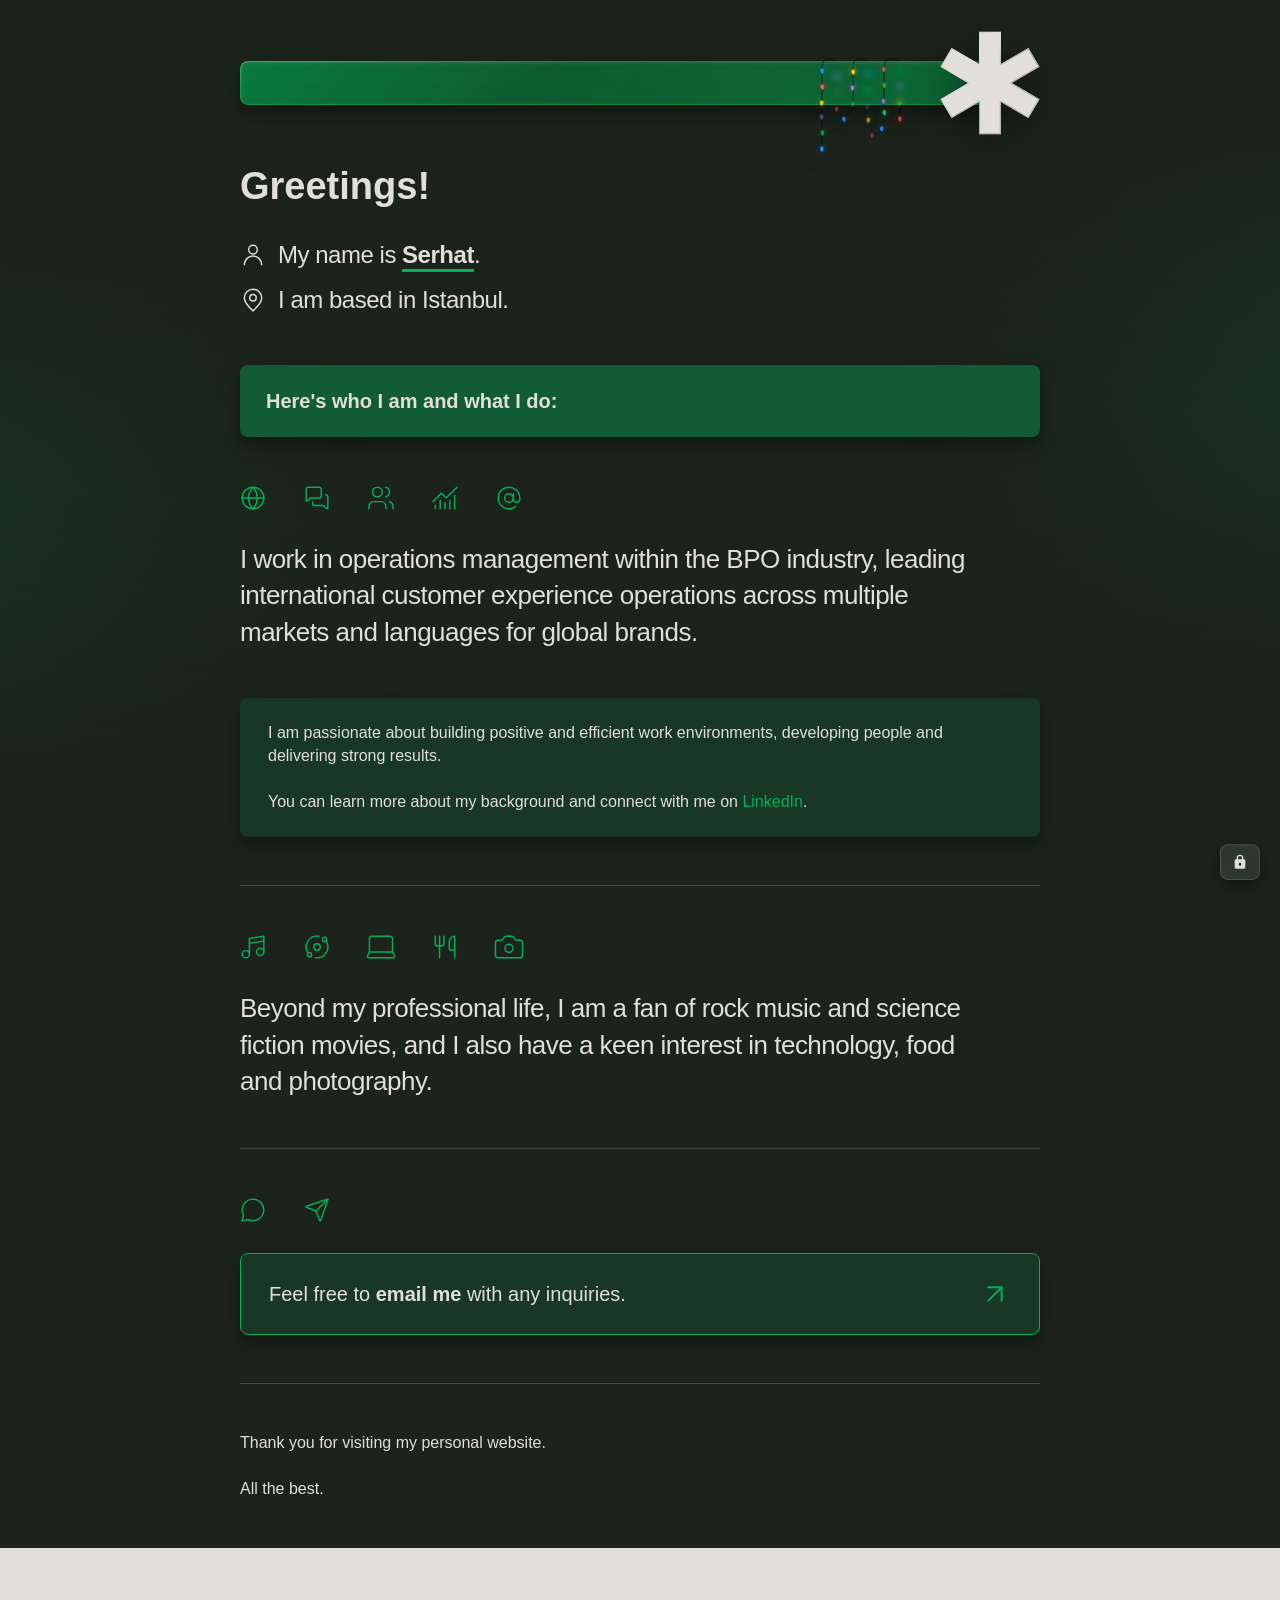
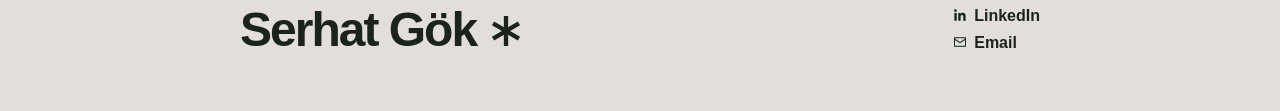
<file: index.html>
<!DOCTYPE html> <html lang="en"> <head> <meta charset="UTF-8"> <meta name="viewport" content="width=device-width,initial-scale=1"> <meta name="author" content="Serhat Gök"> <meta name="description" content="Personal website of Serhat Gök, including professional background, interests and contact information."> <meta property="og:title" content="Serhat Gök"> <meta property="og:description" content="Personal website of Serhat Gök, including professional background, interests and contact information."> <meta property="og:type" content="website"> <meta property="og:url" content="https://serhatgok.com"> <meta property="og:image" content="https://serhatgok.com/og.jpg"> <meta property="og:image:type" content="image/jpeg"> <meta property="og:image:width" content="3600"> <meta property="og:image:height" content="1890"> <meta property="og:image:alt" content="Serhat Gök with a heavy asterisk symbol on a dark background."> <meta name="twitter:card" content="summary_large_image"> <title>Serhat Gök</title> <link rel="canonical" href="https://serhatgok.com"> <link rel="icon" href="./favicon.svg" type="image/svg+xml"> <link rel="stylesheet" href="./style.css"> <link rel="stylesheet" href="./extras.css"> </head> <body> <div id="Header-placeholder"></div> <script src="./header.js"></script> <main class="main"> <div class="sg-width"> <div class="sg-page-intro"> <h1>Greetings!</h1> <div class="sg-intro"> <p class="sg-intro-line"> <svg class="sg-intro-icon" viewBox="0 0 24 24" fill="none" stroke="currentColor" stroke-linecap="round" stroke-linejoin="round" aria-hidden="true"><path d="M20 21a8 8 0 0 0-16 0"/><circle cx="12" cy="7" r="4"/></svg> <span class="sg-intro-text">My name is <span>Serhat</span>.</span> </p> <p class="sg-intro-line"> <svg class="sg-intro-icon" viewBox="0 0 24 24" fill="none" stroke="currentColor" stroke-linecap="round" stroke-linejoin="round" aria-hidden="true"><path d="M20 10c0 5-8 12-8 12S4 15 4 10a8 8 0 1 1 16 0Z"/><circle cx="12" cy="10" r="3"/></svg> <span class="sg-intro-text">I am based in Istanbul.</span> </p> </div> </div> <h2>Here's who I am and what I do:</h2> <section class="sg-section sg-work"> <div class="sg-icons" aria-hidden="true"><svg class="section-icon" viewBox="0 0 24 24" fill="none" stroke="currentColor" stroke-linecap="round" stroke-linejoin="round" aria-hidden="true"><circle cx="12" cy="12" r="10"/><path d="M12 2a14.5 14.5 0 0 0 0 20 14.5 14.5 0 0 0 0-20"/><path d="M2 12h20"/></svg><svg class="section-icon" viewBox="0.00162 0.00027 23.99676 23.99676" fill="none" stroke="currentColor" stroke-linecap="round" stroke-linejoin="round" aria-hidden="true"><path d="M16 10a2 2 0 0 1-2 2H6.828a2 2 0 0 0-1.414.586l-2.202 2.202A.71.71 0 0 1 2 14.286V4a2 2 0 0 1 2-2h10a2 2 0 0 1 2 2z"/><path d="M20 9a2 2 0 0 1 2 2v10.286a.71.71 0 0 1-1.212.502l-2.202-2.202A2 2 0 0 0 17.172 19H10a2 2 0 0 1-2-2v-1"/></svg><svg class="section-icon" viewBox="1.2 1.2 21.6 21.6" fill="none" stroke="currentColor" stroke-linecap="round" stroke-linejoin="round" aria-hidden="true"><path d="M16 21v-2a4 4 0 0 0-4-4H6a4 4 0 0 0-4 4v2"/><path d="M16 3.128a4 4 0 0 1 0 7.744"/><path d="M22 21v-2a4 4 0 0 0-3-3.87"/><circle cx="9" cy="7" r="4"/></svg><svg class="section-icon" viewBox="1.2 1.2 21.6 21.6" fill="none" stroke="currentColor" stroke-linecap="round" stroke-linejoin="round" aria-hidden="true"><path d="M12 16v5"/><path d="M16 14v7"/><path d="M20 10v11"/><path d="m22 3-8.646 8.646a.5.5 0 0 1-.708 0L9.354 8.354a.5.5 0 0 0-.707 0L2 15"/><path d="M4 18v3"/><path d="M8 14v7"/></svg><svg class="section-icon" viewBox="-0.07971 -0.02234 24.09924 24.09924" fill="none" stroke="currentColor" stroke-linecap="round" stroke-linejoin="round" aria-hidden="true"><circle cx="12" cy="12" r="4"/><path d="M16 8v5a3 3 0 0 0 6 0v-1a10 10 0 1 0-4 8"/></svg></div> <p class="sg-lead">I work in operations management within the BPO industry, leading international customer experience operations across multiple markets and languages for global brands.</p> <div class="sg-details"> <p>I am passionate about building positive and efficient work environments, developing people and delivering strong results.</p> <p>You can learn more about my background and connect with me on <a href="https://linkedin.com/in/s3rhatgok" target="_blank" rel="noopener noreferrer" tabindex="0">LinkedIn</a>.</p> </div> </section> <section class="sg-section sg-personal"> <div class="sg-icons" aria-hidden="true"><svg class="section-icon" viewBox="1.2 1.2 21.6 21.6" fill="none" stroke="currentColor" stroke-linecap="round" stroke-linejoin="round" aria-hidden="true"><path d="M9 18V5l12-2v13"/><path d="m9 9 12-2"/><circle cx="6" cy="18" r="3"/><circle cx="18" cy="16" r="3"/></svg><svg class="section-icon" viewBox="-0.01298 -0.01283 24.02664 24.02664" fill="none" stroke="currentColor" stroke-linecap="round" stroke-linejoin="round" aria-hidden="true"><path d="M20.341 6.484A10 10 0 0 1 10.266 21.85"/><path d="M3.659 17.516A10 10 0 0 1 13.74 2.152"/><circle cx="12" cy="12" r="3"/><circle cx="19" cy="5" r="2"/><circle cx="5" cy="19" r="2"/></svg><svg class="section-icon" viewBox="2.99999 3.5 18 18" fill="none" stroke="currentColor" stroke-linecap="round" stroke-linejoin="round" aria-hidden="true"><path d="M18 5a2 2 0 0 1 2 2v8.526a2 2 0 0 0 .212.897l1.068 2.127a1 1 0 0 1-.9 1.45H3.62a1 1 0 0 1-.9-1.45l1.068-2.127A2 2 0 0 0 4 15.526V7a2 2 0 0 1 2-2z"/><path d="M20.054 15.987H3.946"/></svg><svg class="section-icon" viewBox="0 0 24 24" fill="none" stroke="currentColor" stroke-linecap="round" stroke-linejoin="round" aria-hidden="true"><path d="M3 2v7c0 1.1.9 2 2 2h4a2 2 0 0 0 2-2V2"/><path d="M7 2v20"/><path d="M21 15V2a5 5 0 0 0-5 5v6c0 1.1.9 2 2 2h3Zm0 0v7"/></svg><svg class="section-icon" viewBox="2.4 2.4 19.2 19.2" fill="none" stroke="currentColor" stroke-linecap="round" stroke-linejoin="round" aria-hidden="true"><path d="M13.997 4a2 2 0 0 1 1.76 1.05l.486.9A2 2 0 0 0 18.003 7H20a2 2 0 0 1 2 2v9a2 2 0 0 1-2 2H4a2 2 0 0 1-2-2V9a2 2 0 0 1 2-2h1.997a2 2 0 0 0 1.759-1.048l.489-.904A2 2 0 0 1 10.004 4z"/><circle cx="12" cy="13" r="3"/></svg></div> <p class="sg-lead">Beyond my professional life, I am a fan of rock music and science fiction movies, and I also have a keen interest in technology, food and photography.</p> </section> <section class="sg-section sg-closing"> <div class="sg-icons" aria-hidden="true"><svg class="section-icon" viewBox="-0.09314 -0.09283 24.18504 24.18504" fill="none" stroke="currentColor" stroke-linecap="round" stroke-linejoin="round" aria-hidden="true"><path d="M2.992 16.342a2 2 0 0 1 .094 1.167l-1.065 3.29a1 1 0 0 0 1.236 1.168l3.413-.998a2 2 0 0 1 1.099.092 10 10 0 1 0-4.777-4.719"/></svg><svg class="section-icon" viewBox="-0.00014 -0.00385 24.00396 24.00396" fill="none" stroke="currentColor" stroke-linecap="round" stroke-linejoin="round" aria-hidden="true"><path d="M14.536 21.686a.5.5 0 0 0 .937-.024l6.5-19a.496.496 0 0 0-.635-.635l-19 6.5a.5.5 0 0 0-.024.937l7.93 3.18a2 2 0 0 1 1.112 1.11z"/><path d="m21.854 2.147-10.94 10.939"/></svg></div> <a class="sg-email" href="mailto:info@serhatgok.com?subject=serhatgok%20Contact%20%E2%86%97" tabindex="0"><span>Feel free to <strong>email me</strong> with any inquiries.</span><svg class="section-icon" viewBox="0 0 24 24" fill="none" stroke="currentColor" stroke-linecap="round" stroke-linejoin="round" aria-hidden="true"><path d="M7 7h10v10"/><path d="M7 17 17 7"/></svg></a> </section> <section class="sg-signoff"> <p>Thank you for visiting my personal website.</p> <p>All the best.</p> </section> </div> </main> <div id="Footer-placeholder"></div> <script src="./footer.js"></script> <div id="Extras-placeholder"></div> <div id="Privacy-placeholder"></div> <script src="./tooltip.js"></script> <script src="./extras.js"></script> <script src="./privacy.js"></script> </body> </html>
</file>
<file: style.css>
@property --sg-glass-intensity{syntax:"<number>";inherits:false;initial-value:1}:root{--dusk:#1c231c;--jade:#00b159;--violet:#b564f7;--ocean:#0285ff;--rose:#ff3d52;--amber:#ffc803;--oyster:#e2dfda;--oyster-hover-opacity:80%;--transition:0.2s ease;--shadow:0 8px 20px color-mix(in srgb, black 40%, transparent);--sg-glass-fill:26%;--sg-glass-gradient-start:36%;--sg-glass-gradient-end:16%;--sg-glass-top-light:24%;--sg-glass-bottom-light:36%;--sg-glass-left-light:30%;--sg-glass-right-light:20%;--sg-glass-blur:6px;--sg-header-glass-blur:3px;--sg-glass-saturation:160%;--sg-glass-light-blur:4px;--sg-glass-gradient-angle:135deg;--sg-glass-gradient-stop:40%;--sg-glass-edge-100:url("data:image/svg+xml,%3Csvg%20xmlns%3D%22http%3A%2F%2Fwww.w3.org%2F2000%2Fsvg%22%20width%3D%22100%25%22%20height%3D%22100%25%22%3E%3Cdefs%3E%3CradialGradient%20id%3D%22r%22%20cx%3D%220%22%20cy%3D%220%22%20r%3D%221%22%20gradientTransform%3D%22scale%28.55%20.65%29%22%3E%3Cstop%20stop-color%3D%22%23e2dfda%22%20stop-opacity%3D%220.24%22%2F%3E%3Cstop%20offset%3D%221%22%20stop-color%3D%22%23e2dfda%22%20stop-opacity%3D%220%22%2F%3E%3C%2FradialGradient%3E%3Cmask%20id%3D%22m%22%20maskUnits%3D%22userSpaceOnUse%22%20x%3D%220%22%20y%3D%220%22%20width%3D%22100%25%22%20height%3D%22100%25%22%3E%3Crect%20width%3D%22100%25%22%20height%3D%22100%25%22%20rx%3D%228%22%20fill%3D%22white%22%2F%3E%3Crect%20x%3D%221%22%20y%3D%221%22%20width%3D%22100%25%22%20height%3D%22100%25%22%20rx%3D%227%22%20fill%3D%22black%22%2F%3E%3C%2Fmask%3E%3C%2Fdefs%3E%3Crect%20width%3D%22100%25%22%20height%3D%22100%25%22%20rx%3D%228%22%20fill%3D%22url%28%23r%29%22%20mask%3D%22url%28%23m%29%22%2F%3E%3C%2Fsvg%3E");--sg-glass-edge-80:url("data:image/svg+xml,%3Csvg%20xmlns%3D%22http%3A%2F%2Fwww.w3.org%2F2000%2Fsvg%22%20width%3D%22100%25%22%20height%3D%22100%25%22%3E%3Cdefs%3E%3CradialGradient%20id%3D%22r%22%20cx%3D%220%22%20cy%3D%220%22%20r%3D%221%22%20gradientTransform%3D%22scale%28.55%20.65%29%22%3E%3Cstop%20stop-color%3D%22%23e2dfda%22%20stop-opacity%3D%220.192%22%2F%3E%3Cstop%20offset%3D%221%22%20stop-color%3D%22%23e2dfda%22%20stop-opacity%3D%220%22%2F%3E%3C%2FradialGradient%3E%3Cmask%20id%3D%22m%22%20maskUnits%3D%22userSpaceOnUse%22%20x%3D%220%22%20y%3D%220%22%20width%3D%22100%25%22%20height%3D%22100%25%22%3E%3Crect%20width%3D%22100%25%22%20height%3D%22100%25%22%20rx%3D%228%22%20fill%3D%22white%22%2F%3E%3Crect%20x%3D%221%22%20y%3D%221%22%20width%3D%22100%25%22%20height%3D%22100%25%22%20rx%3D%227%22%20fill%3D%22black%22%2F%3E%3C%2Fmask%3E%3C%2Fdefs%3E%3Crect%20width%3D%22100%25%22%20height%3D%22100%25%22%20rx%3D%228%22%20fill%3D%22url%28%23r%29%22%20mask%3D%22url%28%23m%29%22%2F%3E%3C%2Fsvg%3E");--sg-glass-edge-40:url("data:image/svg+xml,%3Csvg%20xmlns%3D%22http%3A%2F%2Fwww.w3.org%2F2000%2Fsvg%22%20width%3D%22100%25%22%20height%3D%22100%25%22%3E%3Cdefs%3E%3CradialGradient%20id%3D%22r%22%20cx%3D%220%22%20cy%3D%220%22%20r%3D%221%22%20gradientTransform%3D%22scale%28.55%20.65%29%22%3E%3Cstop%20stop-color%3D%22%23e2dfda%22%20stop-opacity%3D%220.096%22%2F%3E%3Cstop%20offset%3D%221%22%20stop-color%3D%22%23e2dfda%22%20stop-opacity%3D%220%22%2F%3E%3C%2FradialGradient%3E%3Cmask%20id%3D%22m%22%20maskUnits%3D%22userSpaceOnUse%22%20x%3D%220%22%20y%3D%220%22%20width%3D%22100%25%22%20height%3D%22100%25%22%3E%3Crect%20width%3D%22100%25%22%20height%3D%22100%25%22%20rx%3D%228%22%20fill%3D%22white%22%2F%3E%3Crect%20x%3D%221%22%20y%3D%221%22%20width%3D%22100%25%22%20height%3D%22100%25%22%20rx%3D%227%22%20fill%3D%22black%22%2F%3E%3C%2Fmask%3E%3C%2Fdefs%3E%3Crect%20width%3D%22100%25%22%20height%3D%22100%25%22%20rx%3D%228%22%20fill%3D%22url%28%23r%29%22%20mask%3D%22url%28%23m%29%22%2F%3E%3C%2Fsvg%3E");--site-header-top:61px;--site-header-height:44px;--asterisk-top:22px;--asterisk-size:122px;--asterisk-artwork-bottom:0.92;--Extras-header-edge-gap:10px;scrollbar-color:var(--jade) transparent}*{text-decoration:none;line-height:1.4;list-style:none;background:none;box-sizing:border-box;border:none;margin:0;padding:0;cursor:default}body{font-size:16px;font-family:-apple-system,BlinkMacSystemFont,"Segoe UI",Roboto,Helvetica,Arial,sans-serif;color:var(--oyster);background:var(--dusk);isolation:isolate}body::before{content:"";position:fixed;inset:0;z-index:-1;pointer-events:none;background:linear-gradient(to bottom,var(--dusk) 0,var(--dusk) max(80px,8%),transparent 45%,transparent 55%,var(--dusk) calc(100% - max(80px,8%))),radial-gradient(ellipse 36% 72% at -4% 74%,color-mix(in srgb,var(--jade) 10%,transparent) 0,color-mix(in srgb,var(--jade) 4%,transparent) 50%,transparent 100%),radial-gradient(ellipse 36% 72% at 104% 28%,color-mix(in srgb,var(--jade) 10%,transparent) 0,color-mix(in srgb,var(--jade) 4%,transparent) 50%,transparent 100%)}b{font-weight:bold}a,a:active,a:link,a:visited{color:var(--jade);cursor:pointer}a:hover{text-decoration:underline}@media (hover:hover) and (pointer:fine){a:hover::selection{color:var(--oyster);text-decoration:inherit;text-decoration-color:currentColor}}h1{font-size:36px;font-weight:bold;margin-bottom:22px}h2{font-size:24px;font-weight:bold;margin-bottom:22px}hr{border:0;border-top:1px solid color-mix(in srgb,var(--oyster) 20%,transparent)}::selection{background-color:rgba(0,177,89,0.99);background-color:color(srgb 0 0.6941176471 0.3490196078 / 0.9999);color:var(--dusk)}:focus-visible{outline:2px solid var(--jade);outline-offset:2px}#sg{font-size:clamp(32px, 5vw, 48px);font-weight:700;letter-spacing:-2px;transition:color var(--transition)}#sg:hover{color:var(--jade)}#sg span{display:inline-block}.main .sg-width{width:min(800px,calc(100% - 100px));margin:0 auto}.main.sg-hero{position:relative}.main .sg-hero-inner{position:relative;padding:0}.main .sg-page-intro{padding:calc(var(--site-header-top) + var(--site-header-height) + var(--site-header-top)) 0 48px}.main .sg-asterisk{position:fixed;top:var(--asterisk-top);right:calc(max(calc(50% - 400px),50px) - 5px);width:var(--asterisk-size);height:var(--asterisk-size);color:var(--oyster);z-index:1001;-webkit-tap-highlight-color:transparent;transition:color var(--transition)}.main .sg-asterisk svg{position:relative;left:6px;width:100%;height:100%;fill:currentColor;stroke:none;filter:drop-shadow(var(--shadow));transform-origin:calc(50% - 6px) 50%;transition:transform var(--transition)}.main .sg-asterisk:active,.main .sg-asterisk:hover{color:var(--jade)}.main .sg-asterisk:active svg,.main .sg-asterisk:hover svg{transform:rotate(20deg)}.main h1{font-size:38px;font-weight:700;line-height:1.1;letter-spacing:normal;margin-bottom:30px}.main .sg-intro{display:flex;flex-direction:column;gap:12px;font-size:clamp(20px, 3vw, 24px);line-height:1.4;letter-spacing:-.02em}.main .sg-intro-line{display:flex;align-items:center;gap:12px}.main .sg-intro-icon{display:block;width:26px;height:26px;flex:0 0 26px;color:var(--oyster);stroke-width:1.35}.main .sg-intro-text > span{font-weight:700;text-decoration:underline;text-decoration-color:var(--jade);text-decoration-thickness:3px;text-underline-offset:6px}.main h2{margin:0;font-size:20px;font-weight:600;padding:22px 26px;background:color-mix(in srgb,var(--jade) 40%,var(--dusk));color:var(--oyster);border-radius:8px;box-shadow:var(--shadow)}.main .sg-section{padding:48px 0}.main .sg-icons{display:flex;flex-wrap:wrap;gap:38px;align-items:center;color:var(--jade);margin-bottom:30px}.main .sg-icons > *{display:block;width:26px;height:26px;flex:0 0 26px}.main .sg-icons svg{width:26px;height:26px;max-width:none;max-height:none;stroke-width:1.35}.main .sg-lead{font-size:clamp(22px, 3.2vw, 26px);line-height:1.4;letter-spacing:-.02em;font-weight:400;max-width:760px}.main .sg-details{max-width:600px;margin-top:30px}.main .sg-details p{font-size:16px;line-height:1.4;margin-bottom:24px}.main .sg-details p:last-child{margin-bottom:0}.main a *{cursor:pointer}.main .sg-work{display:block}.main .sg-work .sg-details{max-width:none;margin:48px 0 0;padding:24px 28px;border-radius:8px;background:color-mix(in srgb,var(--jade) 14%,var(--dusk));border:0;box-shadow:var(--shadow)}.main .sg-personal{display:block;padding:48px 0;border-top:1px solid color-mix(in srgb,var(--oyster) 20%,transparent)}.main .sg-personal .sg-icons{justify-content:flex-start;margin-bottom:30px}.main .sg-closing{text-align:left;padding:48px 0;border-top:1px solid color-mix(in srgb,var(--oyster) 20%,transparent)}.main .sg-closing .sg-icons{justify-content:flex-start;margin-bottom:30px}.main .sg-email{display:flex;width:100%;align-items:center;justify-content:space-between;gap:24px;background:color-mix(in srgb,var(--jade) 14%,var(--dusk));border:1px solid var(--jade);color:var(--oyster);padding:24px 28px;border-radius:8px;font-size:20px;font-weight:400;box-shadow:var(--shadow);transition:background var(--transition),color var(--transition)}.main .sg-email strong{font-weight:700}.main .sg-email svg{width:32px;height:32px;flex-shrink:0;stroke-width:1.5;color:var(--jade)}.main .sg-email:hover{background:color-mix(in srgb,var(--jade) 28%,var(--dusk));color:var(--oyster);text-decoration:none}.main .sg-signoff{padding:48px 0;border-top:1px solid color-mix(in srgb,var(--oyster) 20%,transparent);font-size:16px}.main .sg-signoff p+p{margin-top:24px}body > header,body > main{background:transparent;color:var(--oyster)}footer{display:flex;justify-content:center;align-items:center;margin:0 auto;width:100%;background:var(--oyster);color:var(--dusk)}#footer{width:min(800px,calc(100% - 100px));margin:48px auto;display:flex;justify-content:space-between;align-items:center}#sg .footer-mark{margin-left:0.25em;transition:transform var(--transition)}#sg:hover .footer-mark{transform:rotate(20deg)}#sg .footer-asterisk{width:0.75em;height:0.75em;fill:none;stroke:currentColor;stroke-width:12;stroke-linecap:butt;vertical-align:-0.05em;margin-left:0}#contact{display:flex;flex-direction:column;gap:4px;align-items:flex-start}#contact a{color:var(--dusk);font-weight:600;transition:color var(--transition)}#contact a:hover{color:var(--jade);text-decoration:none}#contact a *{cursor:pointer}#contact .contact-symbol{display:inline-block;margin-right:4px}#contact .icon{width:16px;height:16px;fill:currentColor;vertical-align:-2px;margin-right:2px}#asterisk,#sg,#sg-privacy button,#sg-privacy-data-list label,.main.sg-hero,.sg-modal-panel{touch-action:manipulation}.main .section-icon{display:block}.main svg,.main svg *{-webkit-user-select:none;user-select:none}body > header.main,body > main.main{display:flex;justify-content:center;align-items:center;width:100%}.main.sg-hero::before{content:"";position:fixed;left:max(calc(50% - 400px),50px);right:calc(max(calc(50% - 400px),50px) - 5px + (var(--asterisk-size)/ 2) - 6px);top:var(--site-header-top);height:var(--site-header-height);background:var(--jade);border-radius:8px;box-shadow:var(--shadow);z-index:1000;pointer-events:auto}#Extras-header::before,.main.sg-hero::before,:is(#Extras-game-rotate-button, #Extras-game-menu-button)::before{--sg-glass-blur:var(--sg-header-glass-blur)}@supports ((backdrop-filter:blur(4px)) or (-webkit-backdrop-filter:blur(4px))){.main.sg-hero::before{background:linear-gradient(135deg,color-mix(in srgb,var(--jade) 36%,transparent),transparent 40%,color-mix(in srgb,var(--jade) 16%,transparent)),color-mix(in srgb,var(--jade) 40%,transparent);-webkit-backdrop-filter:blur(var(--sg-glass-blur)) saturate(160%);backdrop-filter:blur(var(--sg-glass-blur)) saturate(160%);box-shadow:inset 0 1px 4px color-mix(in srgb,var(--oyster) 24%,transparent),inset 0 -1px 0 color-mix(in srgb,var(--jade) 36%,transparent),inset 1px 0 0 color-mix(in srgb,var(--jade) 30%,transparent),inset -1px 0 0 color-mix(in srgb,var(--jade) 20%,transparent),var(--shadow)}}@supports (mask-composite:exclude) or (-webkit-mask-composite:xor){@supports ((backdrop-filter:blur(4px)) or (-webkit-backdrop-filter:blur(4px))){.main.sg-hero::after{content:"";position:fixed;left:max(calc(50% - 400px),50px);right:calc(max(calc(50% - 400px),50px) - 5px + (var(--asterisk-size)/ 2) - 6px);top:var(--site-header-top);height:var(--site-header-height);border-radius:8px;z-index:1000;background:radial-gradient(ellipse 55% 65% at 0 0,color-mix(in srgb,var(--oyster) 24%,transparent),transparent 100%);padding:1px;box-sizing:border-box;-webkit-mask:linear-gradient(#fff 0 0) content-box,linear-gradient(#fff 0 0);-webkit-mask-composite:xor;mask:linear-gradient(#fff 0 0) content-box,linear-gradient(#fff 0 0);mask-composite:exclude;pointer-events:none}}}#contact .contact-symbol,#contact .contact-symbol *,#sg .footer-mark,#sg .footer-mark *{-webkit-user-select:none;user-select:none}#Extras{display:none}.main .sg-email > svg,.main .sg-icons > svg{overflow:visible}.main .sg-icons svg > circle,.main .sg-icons svg > path{vector-effect:non-scaling-stroke;stroke-width:1.4625px}@media (hover:hover) and (pointer:fine) and (prefers-reduced-motion:no-preference){.main .sg-email > svg,.main .sg-icons > svg{transform-origin:center;transition:transform var(--transition)}.main .sg-email:hover > svg,.main .sg-icons > svg:hover{transform:scale(1.2)}}@media(max-width:600px){:root{--site-header-top:45px;--site-header-height:40px;--asterisk-top:12px;--asterisk-size:106px}.main .sg-width{width:min(800px,calc(100% - 60px))}.main h2{margin:0;font-size:20px;padding:20px 22px}.main .sg-icons{gap:28px;margin-bottom:30px}.main .sg-icons > *{width:26px;height:26px;flex-basis:26px}.main .sg-icons svg{width:26px;height:26px}.main .sg-details p{font-size:16px}.main .sg-work .sg-details{padding:22px 24px}.main .sg-personal .sg-icons{margin-bottom:30px}.main .sg-email{padding:22px 24px;font-size:18px;gap:18px}#footer{width:min(800px,calc(100% - 60px));margin:40px auto}#sg{letter-spacing:-1px}.main.sg-hero::after,.main.sg-hero::before{left:30px;right:calc(25px + (var(--asterisk-size)/ 2) - 6px)}.main .sg-asterisk{right:25px}}@media(max-width:360px){#footer{width:calc(100% - 32px)}#sg{display:flex;align-items:center;flex-shrink:0;white-space:nowrap;font-size:28px}#contact{flex-shrink:0;font-size:16px}}#sg-privacy{--privacy-edge:20px;--privacy-toggle-height:36px;--privacy-panel-gap:var(--Extras-header-edge-gap);--privacy-accent:var(--jade);--privacy-selection-background:color(srgb 0 0.6941176471 0.3490196078 / 0.9999);position:fixed;right:var(--privacy-inline-edge,var(--privacy-edge));bottom:var(--privacy-bottom,var(--privacy-edge));z-index:1100;color:var(--oyster);font-size:14px}#sg-privacy.sg-privacy-positioning{transition:right var(--transition),bottom var(--transition)}body.Extras-open #sg-privacy{--privacy-accent:var(--violet);--privacy-selection-background:var(--Extras-selection-background, rgba(181, 100, 247, 0.99))}#sg-privacy-panel,.sg-glass-panel{background:var(--dusk);border:0;border-radius:8px;box-shadow:var(--shadow)}#sg-privacy-toggle{position:relative;background:var(--dusk);border:0;border-radius:8px;box-shadow:var(--shadow);display:flex;align-items:center;justify-content:center;height:var(--privacy-toggle-height);padding:0 12px;font:inherit;color:var(--oyster);cursor:pointer;transition:--sg-glass-intensity var(--transition),transform var(--transition),opacity var(--transition),visibility var(--transition)}#sg-privacy-toggle *{cursor:inherit}#sg-privacy-toggle .sg-privacy-lock{width:16px;height:16px;flex-shrink:0;fill:currentColor}#sg-privacy-toggle .sg-privacy-toggle-label{max-width:0;margin-left:0;overflow:hidden;white-space:nowrap;opacity:0;transition:max-width var(--transition),margin-left var(--transition),opacity var(--transition)}#sg-privacy-toggle[aria-expanded="true"] .sg-privacy-toggle-label{max-width:6em;margin-left:6px;opacity:1}@media (hover:hover) and (pointer:fine){#sg-privacy-toggle:hover .sg-privacy-toggle-label{max-width:6em;margin-left:6px;opacity:1}}#sg-privacy-panel{position:absolute;right:0;bottom:calc(100% + var(--privacy-panel-gap));width:380px;max-width:var(--privacy-content-width,calc(100vw - (2 * var(--privacy-edge))));max-height:calc(100vh - var(--asterisk-top) - (var(--asterisk-size) * var(--asterisk-artwork-bottom)) - var(--privacy-edge) - var(--privacy-bottom,var(--privacy-edge)) - var(--privacy-toggle-height) - var(--privacy-panel-gap));max-height:calc(100dvh - var(--asterisk-top) - (var(--asterisk-size) * var(--asterisk-artwork-bottom)) - var(--privacy-edge) - var(--privacy-bottom,var(--privacy-edge)) - var(--privacy-toggle-height) - var(--privacy-panel-gap));padding:20px;overflow-y:auto;scrollbar-color:var(--privacy-accent) transparent;opacity:0;visibility:hidden;pointer-events:none;transform:translateY(8px);transition:opacity var(--transition),visibility var(--transition),transform var(--transition)}#sg-privacy-panel.active{opacity:1;visibility:visible;pointer-events:auto;transform:translateY(0)}#sg-privacy-panel:focus{outline:none}.sg-privacy-heading{display:flex;align-items:center;justify-content:space-between;gap:12px;margin-bottom:12px;min-height:28px}.sg-privacy-heading .Extras-clock-remove > span{text-box:trim-both ex alphabetic}#Extras-catch-reset-title,#Extras-game-restart-title,#Extras-run-new-game-title,#Extras-run-reset-title,#sg-privacy #sg-privacy-confirm-title,#sg-privacy-title{margin:0;font-size:18px;font-weight:700;text-box:trim-both cap alphabetic}#sg-privacy-close::selection{background-color:var(--privacy-accent);color:var(--Extras-clock-remove-selection-text)}#sg-privacy .sg-privacy-details{margin-top:16px}#sg-privacy h3{font-size:14px;font-weight:700;margin-bottom:4px}#sg-privacy a,#sg-privacy a:active,#sg-privacy a:link,#sg-privacy a:visited{color:var(--privacy-accent)}#sg-privacy :focus-visible{outline-color:var(--privacy-accent)}#sg-privacy-clear{width:100%;margin-top:16px;padding:10px 12px;font:inherit;color:var(--oyster);border:0;border-radius:8px;cursor:pointer;transition:color var(--transition),background-color var(--transition),border-color var(--transition),transform var(--transition)}#sg-privacy-clear:disabled,.sg-privacy-confirm-actions button:disabled{opacity:0.4;cursor:not-allowed}#sg-privacy-clear-message[hidden],#sg-privacy-content[hidden]{display:none}#sg-privacy-data-list{margin:12px 0;padding-left:0}#sg-privacy-data-list li{list-style:none}#sg-privacy-data-list li+li{margin-top:6px}.sg-privacy-data-option{display:flex;align-items:center;gap:8px}.sg-privacy-data-option,.sg-privacy-data-option *{cursor:pointer}.sg-privacy-data-option input{width:16px;height:16px;flex-shrink:0;accent-color:var(--privacy-accent)}#sg-privacy-clear-message{margin-top:12px}.sg-privacy-confirm-actions{display:flex;gap:12px;margin-top:16px}.sg-privacy-confirm-actions button{flex:1;padding:10px 12px;font:inherit;color:var(--oyster);border:0;border-radius:8px;cursor:pointer;transition:color var(--transition),background-color var(--transition),border-color var(--transition),transform var(--transition)}#Extras .sg-glass-outline-button,#Extras .sg-glass-primary-button,#sg-privacy .sg-glass-outline-button,#sg-privacy .sg-glass-primary-button{--Extras-primary-glass-shadow:var(--shadow);box-shadow:var(--shadow)}#Extras .sg-glass-outline-button,#sg-privacy .sg-glass-outline-button{position:relative;background:var(--dusk);color:var(--oyster);transition:--sg-glass-intensity var(--transition),transform var(--transition),opacity var(--transition),visibility var(--transition)}#Extras-catch-reset-confirm,#Extras-game-restart-confirm,#Extras-run-new-game-confirm,#Extras-run-reset-confirm,#sg-privacy-confirm-clear{background:var(--privacy-accent);color:var(--dusk)}.sg-privacy-bottom{display:flex;align-items:center;justify-content:space-between;flex-wrap:wrap;gap:8px 12px;margin-top:16px;padding-top:12px;border-top:1px solid color-mix(in srgb,var(--oyster) 20%,transparent);font-size:12px}#sg-privacy .sg-privacy-readable-label{display:inline-block;cursor:inherit}#sg-privacy button .sg-privacy-readable-label{background:none;-webkit-text-fill-color:currentColor}#sg-privacy button .sg-privacy-readable-button{color:color-mix(in srgb,var(--dusk) var(--sg-readable-button-weight),currentColor)}@supports ((background-clip:text) or (-webkit-background-clip:text)) and (-webkit-text-fill-color:transparent){#sg-privacy .sg-privacy-readable a:not(.sg-privacy-readable){-webkit-text-fill-color:currentColor}#sg-privacy .sg-privacy-readable{background-image:var(--sg-readable-images);background-size:var(--sg-readable-sizes);background-position:var(--sg-readable-positions);background-origin:border-box;background-repeat:no-repeat;-webkit-background-clip:text;background-clip:text;-webkit-box-decoration-break:slice;box-decoration-break:slice;-webkit-text-fill-color:transparent}#sg-privacy .sg-privacy-readable ::selection,#sg-privacy .sg-privacy-readable::selection{text-shadow:0 0 0 var(--dusk)}}@media (hover:hover) and (pointer:fine){#sg-privacy-close:not(:disabled):hover{color:var(--privacy-accent)}#Extras-catch-reset-confirm:hover,#Extras-game-restart-confirm:hover,#Extras-run-new-game-confirm:hover,#Extras-run-reset-confirm:hover,#sg-privacy-confirm-clear:hover{background:color-mix(in srgb,var(--oyster) var(--oyster-hover-opacity),transparent)}}#Extras #Extras-menu,#Extras .Extras-clock-search::before,#Extras .Extras-clock-suggestions,#Extras .Extras-qr-color-hex-wrap::before,#Extras .Extras-qr-type-control::before,#Extras .sg-glass-outline-button,#Extras-header::before,#sg-privacy .sg-glass-outline-button,#sg-privacy-panel,#sg-privacy-toggle,.sg-glass-panel,:is(#Extras-game-rotate-button, #Extras-game-menu-button)::before{--sg-glass-intensity:1;--sg-glass-edge:var(--sg-glass-edge-100);--sg-glass-background:var(--sg-glass-edge) top left/100% 100% no-repeat,linear-gradient(var(--sg-glass-gradient-angle), color-mix(in srgb, var(--dusk) calc(var(--sg-glass-gradient-start) * var(--sg-glass-intensity)), transparent), transparent var(--sg-glass-gradient-stop), color-mix(in srgb, var(--dusk) calc(var(--sg-glass-gradient-end) * var(--sg-glass-intensity)), transparent)),color-mix(in srgb, var(--oyster) calc(var(--sg-glass-fill) * var(--sg-glass-intensity)), transparent);--sg-glass-shadow:inset 0 1px var(--sg-glass-light-blur) color-mix(in srgb, var(--oyster) calc(var(--sg-glass-top-light) * var(--sg-glass-intensity)), transparent),inset 0 -1px 0 color-mix(in srgb, var(--oyster) calc(var(--sg-glass-bottom-light) * var(--sg-glass-intensity)), transparent),inset 1px 0 0 color-mix(in srgb, var(--oyster) calc(var(--sg-glass-left-light) * var(--sg-glass-intensity)), transparent),inset -1px 0 0 color-mix(in srgb, var(--oyster) calc(var(--sg-glass-right-light) * var(--sg-glass-intensity)), transparent),var(--shadow)}#sg-privacy-panel,.sg-glass-panel{--sg-glass-intensity:0.8;--sg-glass-edge:var(--sg-glass-edge-80)}#sg-privacy-toggle{--sg-glass-intensity:0.4;--sg-glass-edge:none}#Extras .Extras-clock-search::before,#Extras .Extras-qr-color-hex-wrap::before,#Extras .Extras-qr-type-control::before{--sg-glass-intensity:0.4;--sg-glass-edge:var(--sg-glass-edge-40)}#Extras .sg-glass-outline-button,#sg-privacy .sg-glass-outline-button{--sg-glass-intensity:0.04;--sg-glass-edge:none}#Extras .Extras-clock-search::before,#Extras .Extras-qr-color-hex-wrap::before,#Extras .Extras-qr-type-control::before{content:"";position:absolute;inset:0;border-radius:8px;z-index:0;background:var(--sg-glass-background);box-shadow:var(--sg-glass-shadow);opacity:0;pointer-events:none;transition:opacity var(--transition)}#Extras .Extras-clock-search::before{grid-column:1/2;grid-row:1/2}#Extras #Extras-qr-type-button,#Extras .Extras-clock-city,#Extras .Extras-qr-color-hex-wrap .Extras-qr-hex{position:relative;z-index:1}#Extras .Extras-qr-type-control > svg{z-index:1}#sg-privacy-toggle:active,#sg-privacy-toggle[aria-expanded="true"]{--sg-glass-intensity:0.8}@media (hover:hover) and (pointer:fine){#Extras .sg-glass-outline-button:not(:disabled):hover,#sg-privacy .sg-glass-outline-button:not(:disabled):hover{--sg-glass-intensity:0.6}#Extras .Extras-clock-search:has(> .Extras-clock-city-clear:not(:disabled):hover):has(> .Extras-clock-city:not(:focus))::before,#Extras .Extras-clock-search:has(> .Extras-clock-city:not(:focus):hover)::before,#Extras .Extras-qr-color-hex-wrap:has(> .Extras-qr-hex:not(:focus):hover)::before,#Extras .Extras-qr-type-control:has(> #Extras-qr-type-button:not(:focus):hover)::before{opacity:1}}@supports ((backdrop-filter:blur(4px)) or (-webkit-backdrop-filter:blur(4px))){#Extras .sg-glass-outline-button::after,#sg-privacy .sg-glass-outline-button::after,#sg-privacy-toggle::after{--sg-glass-intensity:inherit;content:"";position:absolute;inset:0;border-radius:inherit;background:var(--sg-glass-edge-100) top left/100% 100% no-repeat;opacity:var(--sg-glass-intensity);pointer-events:none}#Extras #Extras-menu,#Extras .Extras-clock-suggestions,#Extras .sg-glass-outline-button,#Extras-header::before,#sg-privacy .sg-glass-outline-button,#sg-privacy-panel,#sg-privacy-toggle,.sg-glass-panel,:is(#Extras-game-rotate-button, #Extras-game-menu-button)::before{background:var(--sg-glass-background);box-shadow:var(--sg-glass-shadow);-webkit-backdrop-filter:blur(var(--sg-glass-blur)) saturate(var(--sg-glass-saturation));backdrop-filter:blur(var(--sg-glass-blur)) saturate(var(--sg-glass-saturation))}#Extras .Extras-clock-search::before,#Extras .Extras-qr-color-hex-wrap::before,#Extras .Extras-qr-type-control::before{-webkit-backdrop-filter:blur(var(--sg-glass-blur)) saturate(var(--sg-glass-saturation));backdrop-filter:blur(var(--sg-glass-blur)) saturate(var(--sg-glass-saturation))}}.sg-modal-overlay{position:fixed;inset:0;z-index:1200;display:flex;align-items:center;justify-content:center;padding:20px;background:color-mix(in srgb,var(--dusk) 80%,transparent)}.sg-modal-overlay[hidden]{display:none}#Extras-catch-reset-dialog,#Extras-game-restart-dialog,#Extras-run-new-game-dialog,#Extras-run-reset-dialog{--privacy-accent:var(--violet)}.sg-modal-panel{position:relative;width:360px;max-width:min(var(--sg-modal-content-width,calc(100vw - 40px)),calc(100vw - 40px));max-height:calc(100vh - 40px);max-height:calc(100dvh - 40px);padding:20px;overflow-y:auto;overscroll-behavior:contain;scrollbar-color:var(--privacy-accent) transparent;color:var(--oyster);font:inherit;font-size:14px}.sg-modal-panel:focus{outline:none}#sg-privacy-panel,.sg-modal-panel{-webkit-user-select:none;user-select:none}.sg-panel-text{-webkit-user-select:text;user-select:text}#sg-privacy-confirm ::selection,#sg-privacy-confirm::selection,#sg-privacy-panel ::selection,#sg-privacy-panel::selection{background-color:var(--privacy-selection-background);color:var(--dusk)}#sg-privacy-clear:not(:disabled):active,#sg-privacy-toggle:not(:disabled):active,.sg-privacy-confirm-actions button:not(:disabled):active{transform:scale(0.96)}html:has(.sg-modal-overlay:not([hidden])){overflow:hidden}@media (prefers-reduced-motion:reduce){#Extras .Extras-clock-search::before,#Extras .Extras-qr-color-hex-wrap::before,#Extras .Extras-qr-type-control::before,#Extras .sg-glass-outline-button,#sg-privacy .sg-glass-outline-button,#sg-privacy-close,#sg-privacy-panel,#sg-privacy-toggle,#sg-privacy-toggle .sg-privacy-toggle-label,#sg-privacy.sg-privacy-positioning{transition:none}}body.sg-404{display:flex;flex-direction:column;min-height:100vh;min-height:100svh}.sg-404 > main.sg-404-main{flex:1;padding:calc(var(--site-header-top) + var(--site-header-height) + var(--site-header-top)) 0 var(--site-header-top)}.sg-404 .sg-404-content{text-align:center}.sg-404 .sg-404-code{color:var(--jade);font-size:clamp(48px, 14vw, 108px);font-weight:700;line-height:1.1;margin-bottom:20px}.sg-404 .sg-404-content h1{font-size:clamp(42px, 8vw, 74px);margin-bottom:20px}.sg-404 .sg-404-home{display:inline-flex;width:auto;max-width:100%}.sg-404 .sg-404-content > p:not(.sg-404-code){font-size:22px}.sg-tooltip{position:relative}#sg-privacy-content > .sg-tooltip{margin-top:16px}#sg-privacy .sg-tooltip > #sg-privacy-clear{margin-top:0}.sg-tooltip-button{display:flex;width:max-content;max-width:100%;border-radius:8px}.sg-tooltip-catch-reset,.sg-tooltip-run-reset{margin:28px auto 0}.sg-tooltip-catch-reset > .Extras-catch-reset,.sg-tooltip-run-reset > .Extras-run-reset{margin:0}.sg-privacy-confirm-actions > .sg-tooltip{display:flex;flex:1;min-width:0;border-radius:8px}.sg-tooltip > .sg-tooltip-text{--sg-tooltip-gap:10px;--sg-tooltip-viewport-edge:20px;--sg-glass-edge:var(--sg-glass-edge-40);--sg-glass-top-light:12%;--sg-glass-bottom-light:18%;--sg-glass-left-light:15%;--sg-glass-right-light:10%;background:var(--dusk);position:absolute;top:calc(100% + var(--sg-tooltip-gap));left:50%;width:max-content;max-width:min(260px,var(--sg-tooltip-space,calc(100vw - 40px)));padding:10px 12px;color:var(--oyster);font-size:14px;text-align:center;z-index:1;opacity:0;visibility:hidden;transform:translateX(-50%);pointer-events:none;transition:opacity var(--transition),visibility var(--transition)}@supports ((backdrop-filter:blur(4px)) or (-webkit-backdrop-filter:blur(4px))){.sg-tooltip > .sg-tooltip-text{background:var(--sg-glass-background);background-color:color-mix(in srgb,var(--dusk) 80%,transparent)}}.sg-tooltip > .sg-tooltip-text[hidden]{display:none}.sg-tooltip-layer{position:fixed;inset:0 auto auto 0;width:0;height:0;max-width:none;max-height:none;margin:0;padding:0;border:0;background:transparent;color:inherit;overflow:visible;pointer-events:none}.sg-tooltip-layer::backdrop{display:none;background:transparent;pointer-events:none}.sg-tooltip-layer:not([popover]){z-index:1300}.sg-tooltip-layer > .sg-tooltip-text{position:fixed;bottom:auto;transform:none}.sg-tooltip > .sg-tooltip-text.is-open:not([hidden]){opacity:1;visibility:visible;pointer-events:auto}.sg-tooltip-text,.sg-tooltip-text *{-webkit-user-select:none;user-select:none}.sg-tooltip-text > .sg-panel-text{display:block;max-height:var(--sg-tooltip-content-height,none);overflow-y:auto}.sg-tooltip-text.is-open::after{content:"";position:absolute;left:0;right:0;height:var(--sg-tooltip-gap)}.sg-tooltip-text[data-sg-tooltip-placement="top"]::after{top:100%}.sg-tooltip-text[data-sg-tooltip-placement="bottom"]::after{bottom:100%}.sg-tooltip[data-sg-tooltip-disabled]{cursor:not-allowed}#Extras .sg-tooltip[data-sg-tooltip-disabled] > :disabled,.sg-tooltip[data-sg-tooltip-disabled] > :disabled{pointer-events:none}@media (prefers-reduced-motion:reduce){.sg-tooltip > .sg-tooltip-text{transition:none}}#Extras .Extras-qr-auto-update,#Extras .Extras-qr-auto-update *,#Extras button,#Extras button *,#Extras-dice-mode > label,#Extras-dice-mode > label *,#Extras-rps-mode > label,#Extras-rps-mode > label *,#Extras:is(.catch-playing, .run-playing):is(.catch-paused, .run-paused) button,#Extras:is(.catch-playing, .run-playing):is(.catch-paused, .run-paused) button *,#sg-privacy button,#sg-privacy button *{-webkit-user-select:none;user-select:none}body.run-landscape-ui #sg-privacy-toggle{opacity:0;visibility:hidden;pointer-events:none}.main.sg-hero{--sg-accent-scale:1;--sg-accent-gap:36px;--sg-accent-asterisk-right:calc(max(calc(50% - 400px), 50px) - 5px);--sg-accent-right:calc(var(--sg-accent-asterisk-right) + var(--asterisk-size) * .90534839 - 6px + var(--sg-accent-gap));--sg-accent-center:calc(var(--site-header-top) + var(--site-header-height) / 2)}.sg-header-accents,.sg-header-accents *{pointer-events:none}.main .sg-accent-art{position:fixed;right:calc(var(--sg-accent-right) - 65.45250358px * var(--sg-accent-scale));top:calc(var(--sg-accent-center) - 103px * var(--sg-accent-scale));width:calc(240px * var(--sg-accent-scale));height:calc(220px * var(--sg-accent-scale));overflow:visible}.main .sg-accent-back{z-index:999}.main .sg-accent-front{z-index:1000}.main .sg-accent-target{position:fixed;-webkit-tap-highlight-color:transparent;right:calc(var(--sg-accent-right) - var(--sg-accent-hit-right) * var(--sg-accent-scale));top:calc(var(--sg-accent-center) + var(--sg-accent-hit-top) * var(--sg-accent-scale));width:calc(var(--sg-accent-hit-width) * var(--sg-accent-scale));height:calc(var(--sg-accent-hit-height) * var(--sg-accent-scale));z-index:1000}.main .sg-accent-target[hidden]{display:none}.main .sg-accent-link{position:absolute;inset:0;cursor:default;-webkit-user-select:none;user-select:none;-webkit-tap-highlight-color:transparent}.sg-accent-tooltip > .sg-panel-text{display:flex;align-items:center;gap:8px}.sg-accent-label{display:block;flex:0 1 auto;min-width:0;text-align:center;text-wrap:balance}.sg-accent-external,.sg-accent-external:active,.sg-accent-external:link,.sg-accent-external:visited{display:inline-flex;flex:0 0 14px;align-items:center;justify-content:center;color:var(--oyster);text-decoration:none;cursor:pointer;transition:color var(--transition)}.sg-accent-external:focus-visible,.sg-accent-external:hover{color:var(--jade)}.sg-accent-external svg{display:block;width:14px;height:14px;cursor:pointer}@media(max-width:600px){.main.sg-hero{--sg-accent-scale:.9090909090909091;--sg-accent-gap:28px;--sg-accent-asterisk-right:25px}}@media(prefers-reduced-motion:reduce){.sg-accent-tooltip .sg-accent-external{transition:none}}
</file>
<file: extras.css>
@property --Extras-glass-reflection-opacity{syntax:"<percentage>";inherits:false;initial-value:24%}@property --Extras-glass-reflection-edge{syntax:"<length>";inherits:false;initial-value:1px}@property --Extras-glass-reflection-blur{syntax:"<length>";inherits:false;initial-value:4px}@property --Extras-glass-reflection-color{syntax:"<color>";inherits:false;initial-value:#e2dfda}@property --Extras-primary-glass-color{syntax:"<color>";inherits:false;initial-value:#b564f7}@property --Extras-switch-glass-color{syntax:"<color>";inherits:false;initial-value:#e2dfda}@property --Extras-glass-progress{syntax:"<number>";inherits:false;initial-value:0}#Extras-qr-input-clear,#Extras-qr-remove,#Extras-qr-wifi-summary-clear,.Extras-clock-city-clear,.Extras-qr-setting-clear,.Extras-qr-wifi-clear{font:inherit;font-size:22px;font-weight:400;-webkit-user-select:none;user-select:none}body.Extras-open > footer,body.Extras-open > header,body.Extras-open > main{display:none}#Extras ::selection,#Extras::selection{background-color:rgba(181,100,247,0.99);background-color:var(--Extras-selection-background,rgba(181,100,247,0.99));color:var(--Extras-selection-text,var(--dusk))}#Extras :focus-visible{outline-color:var(--Extras-focus-outline,var(--violet))}#Extras a,#Extras a:active,#Extras a:link,#Extras a:visited{color:var(--violet)}@media (hover:hover) and (pointer:fine){#Extras a:hover::selection{color:var(--oyster);text-decoration:inherit;text-decoration-color:currentColor}}#Extras-catch-play,#Extras-catch-restart,#Extras-dice-roll,#Extras-qr-generate,#Extras-rps-roll,#Extras-run-play,#Extras-run-restart{--Extras-selection-background:rgba(226, 223, 218, 0.99)}#Extras-catch-play,#Extras-catch-restart,#Extras-dice-roll,#Extras-qr-generate-group,#Extras-rps-roll,#Extras-run-play-group,#Extras-run-restart{box-shadow:var(--shadow)}@media (hover:hover) and (pointer:fine){#Extras-catch-play:not(:disabled):hover,#Extras-catch-restart:not(:disabled):hover,#Extras-dice-roll:not(:disabled):hover,#Extras-qr-generate:not(:disabled):hover,#Extras-rps-roll:not(:disabled):hover,#Extras-run-play:not(:disabled):hover,#Extras-run-restart:not(:disabled):hover{--Extras-selection-background:rgba(181, 100, 247, 0.99)}#Extras-clock-add:not(:disabled):hover,#Extras-menu:not(.keyboard-navigation) > .Extras-menu-item:not(:disabled):hover,#Extras-qr-download:not(:disabled):hover,.Extras-catch-reset:not(:disabled):hover,.Extras-menu-item.keyboard-active,.Extras-run-reset:not(:disabled):hover{--Extras-selection-background:rgba(226, 223, 218, 0.99)}}@media (hover:none),(pointer:coarse){.Extras-menu-item.keyboard-active{--Extras-selection-background:rgba(226, 223, 218, 0.99)}}@property --Extras-clock-remove-selection-text{syntax:"<color>";inherits:true;initial-value:#1c231c}.Extras-clock-remove{--Extras-selection-text:var(--Extras-clock-remove-selection-text);--Extras-clock-remove-selection-text:var(--dusk)}#Extras{--Extras-content-gap:3px;--Extras-content-end:40px;--Extras-content-inline-edge:50px;--Extras-header-icon-size:32px;--Extras-header-control-width:calc(var(--Extras-header-icon-size) + 16px);--Extras-status-font-size:18px;--Extras-indicator-size:22px;position:relative;width:100%;min-height:100dvh;padding-top:var(--site-header-top);background:transparent;z-index:9999;display:none;color:var(--oyster);touch-action:manipulation}#Extras.active{display:block}#Extras input[type="text"]:not(:focus),#Extras textarea:not(:focus){-webkit-user-select:none;user-select:none}#Extras input[type="text"]:not(:focus)::selection,#Extras textarea:not(:focus)::selection{background:transparent;color:currentColor}#Extras input[type="text"]:focus,#Extras textarea:focus{-webkit-user-select:text;user-select:text}#Extras-catch-intro,#Extras-catch-result,#Extras-run-intro,#Extras-run-result{width:100%;text-align:center}#Extras-catch-result h2,#Extras-run-result h2{font-size:clamp(32px, 8vw, 36px);margin-bottom:26px}#Extras-header .Extras-play-status,#Extras-header .Extras-play-status *{-webkit-tap-highlight-color:transparent}.Extras-play-status{position:absolute;width:max-content;top:0;left:50%;height:var(--site-header-height);transform:translateX(calc(-50% + var(--Extras-play-center-offset,0)));display:flex;align-items:center;gap:var(--Extras-play-status-gap,28px);color:var(--dusk);font-size:var(--Extras-play-status-font-size, var(--Extras-status-font-size));line-height:1;font-weight:600;pointer-events:none;z-index:4;font-variant-numeric:normal;letter-spacing:normal}#Extras-catch-status{display:none}#Extras.catch-playing:has(#Extras-catch.active) #Extras-catch-status{display:flex}.Extras-play-amount{display:flex;align-items:center;gap:4px;white-space:nowrap}.Extras-play-asterisk{display:block;width:20px;height:20px;flex:0 0 20px;color:var(--violet)}.Extras-play-asterisk svg{display:block;width:100%;height:100%;fill:none;stroke:currentColor;stroke-width:20;stroke-linecap:butt}.Extras-play-count{display:inline-flex;align-items:center;justify-content:center;height:var(--Extras-indicator-size);font-size:var(--Extras-play-count-font-size, 16px);line-height:1}.Extras-playback{--Extras-time-progress:100;position:relative;width:calc(var(--Extras-indicator-size) + 2px);height:calc(var(--Extras-indicator-size) + 2px);flex:0 0 calc(var(--Extras-indicator-size) + 2px);display:flex;align-items:center;justify-content:center;padding:0;border-radius:50%;color:var(--violet);cursor:pointer;pointer-events:auto;transition:color var(--transition)}.Extras-playback::before{content:"";position:absolute;inset:0;border-radius:50%;background:conic-gradient(#c8c8c8 calc((100 - var(--Extras-time-progress)) * 1%),currentColor 0);-webkit-mask:radial-gradient(circle,transparent 0 47%,black 50% 100%);mask:radial-gradient(circle,transparent 0 47%,black 50% 100%);pointer-events:none}.Extras-playback svg{position:relative;z-index:1;width:14px;height:14px;fill:none;stroke:var(--dusk);stroke-width:3.5;stroke-linecap:round;stroke-linejoin:round;pointer-events:none}.Extras-playback-play{width:14px;height:14px;fill:var(--dusk);stroke:none}.Extras-playback svg[hidden]{display:none}.Extras-playback.is-warning{color:orange}.Extras-playback.is-danger{color:red}#Extras.catch-paused #Extras-catch-target,#Extras.run-paused #Extras-run-hints,#Extras.run-paused #Extras-run-stage{opacity:0.5}#Extras.catch-paused #Extras-catch-target,#Extras.catch-paused #Extras-catch-target path,#Extras.catch-paused #Extras-catch-target svg{cursor:not-allowed}#Extras-catch-target,#Extras-catch-target path,#Extras-catch-target svg{cursor:pointer}#Extras-catch-target{position:absolute;width:92px;height:92px;color:var(--violet);display:none;-webkit-tap-highlight-color:transparent;transition:color var(--transition)}@media (hover:hover) and (pointer:fine){#Extras-catch-target:not(:disabled):hover{color:var(--oyster)}#Extras.catch-paused #Extras-catch-target:not(:disabled):hover{color:var(--violet)}}#Extras-catch-target svg{width:100%;height:100%;fill:none;stroke:currentColor;stroke-width:20}#Extras.catch-playing,#Extras.catch-playing *,#Extras.run-playing,#Extras.run-playing *{-webkit-user-select:none;user-select:none}#Extras.catch-playing.catch-paused,#Extras.catch-playing.catch-paused *,#Extras.run-playing.run-paused,#Extras.run-playing.run-paused *{-webkit-user-select:auto;user-select:auto}.Extras-inline-asterisk{display:inline-block;width:0.85em;height:0.85em;vertical-align:-0.04em;color:var(--violet)}.Extras-inline-asterisk svg{display:block;width:100%;height:100%;fill:none;stroke:currentColor;stroke-width:20;stroke-linecap:butt}#Extras-catch-lasttime .Extras-inline-asterisk,#Extras-run-lastscore .Extras-inline-asterisk{vertical-align:-0.09em}#Extras-catch-result,#Extras-run-result{display:none}.Extras-intro-icon,.Extras-result-icon{display:block;width:auto;max-width:100%;margin:0 auto 26px;fill:none;stroke:var(--violet);stroke-width:1.15;stroke-linecap:round;stroke-linejoin:round}.Extras-intro-icon,.Extras-result-icon[data-result-icon="success"]{height:101.40px}.Extras-result-icon[data-result-icon="record"]{height:124.37px}.Extras-result-icon[data-result-icon="empty-run"],.Extras-result-icon[data-result-icon="timeout"]{height:106.00px}.Extras-result-icon[hidden]{display:none}#Extras-catch-besttime,#Extras-run-bestscore{font-weight:normal}#Extras-catch-besttime strong,#Extras-run-bestscore strong{font-weight:bold}#Extras-catch-lasttime,#Extras-run-lastscore{font-size:24px;font-weight:bold;margin-bottom:28px}#Extras-catch-besttime,#Extras-catch-intro > p:first-of-type,#Extras-run-bestscore,#Extras-run-intro > p:first-of-type{margin-bottom:28px}#Extras-catch-start-best,#Extras-run-start-best{margin-top:0;margin-bottom:28px;font-weight:400;color:var(--violet)}#Extras-catch-start-best[hidden],#Extras-run-start-best[hidden]{display:none}#Extras-catch-play,#Extras-catch-restart,#Extras-run-play,#Extras-run-restart{display:block;margin-left:auto;margin-right:auto;padding:14px 28px;background:var(--violet);color:var(--dusk);border-radius:8px;cursor:pointer;font-size:20px;font-weight:700;transition:background-color var(--transition),transform var(--transition)}@media (hover:hover) and (pointer:fine){#Extras-catch-play:not(:disabled):hover,#Extras-catch-restart:not(:disabled):hover,#Extras-run-play:not(:disabled):hover,#Extras-run-restart:not(:disabled):hover{background:color-mix(in srgb,var(--oyster) var(--oyster-hover-opacity),transparent)}}#Extras-header{position:sticky;top:var(--site-header-top);width:min(800px,calc(100% - 100px));margin:0 auto calc(-1 * (var(--site-header-top) + var(--site-header-height)));height:var(--site-header-height);background:var(--oyster);border-radius:8px;box-shadow:var(--shadow);z-index:3}@supports ((backdrop-filter:blur(4px)) or (-webkit-backdrop-filter:blur(4px))){#Extras{--Extras-header-highlight:linear-gradient(135deg, color-mix(in srgb, var(--violet) 36%, transparent), transparent 40%, color-mix(in srgb, var(--violet) 16%, transparent)),color-mix(in srgb, var(--violet) 80%, transparent);--Extras-header-highlight-shadow:inset 0 1px 0 color-mix(in srgb, var(--oyster) 16%, transparent),inset 0 -1px 0 color-mix(in srgb, var(--violet) 36%, transparent),inset 1px 0 0 color-mix(in srgb, var(--violet) 30%, transparent),inset -1px 0 0 color-mix(in srgb, var(--violet) 20%, transparent)}#Extras-header{background:transparent;box-shadow:none}#Extras-header::before{content:"";position:absolute;inset:0;border-radius:inherit;z-index:-1;pointer-events:none}#Extras .Extras-clock-suggestion,#Extras-menu .Extras-menu-item{color:var(--oyster)}}#Extras-active-title{position:absolute;left:50%;top:0;height:var(--site-header-height);width:max-content;max-width:calc(100% - (2 * var(--Extras-header-control-width)));transform:translateX(-50%);display:flex;align-items:center;justify-content:center;margin:0;color:var(--dusk);font-size:20px;font-weight:600;line-height:1;white-space:nowrap;overflow:hidden;text-overflow:ellipsis;pointer-events:none}#Extras.catch-playing:has(#Extras-catch.active) #Extras-active-title{display:none}#Extras-header button:focus-visible{outline-offset:-2px}#Extras-menu-button.opening-focus:focus-visible{outline:none}#Extras-header .Extras-playback:focus-visible{outline:2px solid var(--violet);outline-offset:2px}@media (hover:hover) and (pointer:fine){#Extras-back:not(:disabled):focus-visible:active,#Extras-back:not(:disabled):focus-visible:hover,#Extras-menu-button:not(:disabled):focus-visible:active,#Extras-menu-button:not(:disabled):focus-visible:hover{--Extras-focus-outline:var(--oyster)}}#Extras:has(#Extras-menu.active) #Extras-menu-button:focus-visible{--Extras-focus-outline:var(--oyster)}#Extras-back,#Extras-menu-button{position:absolute;top:0;bottom:0;width:var(--Extras-header-control-width);display:flex;align-items:center;justify-content:center;padding:0;color:var(--dusk);cursor:pointer;-webkit-tap-highlight-color:transparent;transition:background-color var(--transition)}@supports ((backdrop-filter:blur(4px)) or (-webkit-backdrop-filter:blur(4px))){#Extras-header #Extras-active-title,#Extras-header #Extras-back,#Extras-header #Extras-menu-button,#Extras-header .Extras-play-count,#Extras-header .Extras-play-status{color:var(--oyster)}#Extras-header .Extras-playback svg{stroke:var(--oyster)}}#Extras-back svg,#Extras-menu-button svg{display:block;width:var(--Extras-header-icon-size);height:var(--Extras-header-icon-size);fill:none;stroke:currentColor;stroke-width:3;stroke-linecap:round;stroke-linejoin:round;pointer-events:none}#Extras-back{right:0;border-radius:0 8px 8px 0}#Extras-menu-button{left:0;border-radius:8px 0 0 8px}@media (hover:hover) and (pointer:fine){#Extras-back:not(:disabled):hover,#Extras-menu-button:not(:disabled):hover{background:var(--Extras-header-highlight,var(--violet));box-shadow:var(--Extras-header-highlight-shadow,none)}}@media (hover:none),(pointer:coarse){#Extras-back:not(:disabled):active,#Extras-menu-button:not(:disabled):active{background:var(--Extras-header-highlight,var(--violet));box-shadow:var(--Extras-header-highlight-shadow,none)}}#Extras-menu{position:absolute;top:calc(100% + var(--Extras-header-edge-gap));left:0;width:230px;padding:12px;background:var(--oyster);border-radius:8px;box-shadow:var(--shadow);z-index:3;opacity:0;visibility:hidden;transform:translateY(-8px);transition:opacity var(--transition),transform var(--transition),visibility var(--transition)}#Extras-menu.active{opacity:1;visibility:visible;transform:translateY(0)}#Extras:has(#Extras-menu.active) #Extras-menu-button{background:var(--Extras-header-highlight,var(--violet));box-shadow:var(--Extras-header-highlight-shadow,none)}.Extras-menu-item{width:100%;padding:10px 12px;text-align:left;color:var(--dusk);cursor:pointer;border-radius:8px;font-size:16px;font-weight:normal;transition:background-color var(--transition),font-weight var(--transition)}@media (hover:hover) and (pointer:fine){#Extras-menu:not(.keyboard-navigation) > .Extras-menu-item:not(:disabled):hover{background:var(--Extras-header-highlight,var(--violet));box-shadow:var(--Extras-header-highlight-shadow,none)}}.Extras-menu-item.keyboard-active{background:var(--Extras-header-highlight,var(--violet));box-shadow:var(--Extras-header-highlight-shadow,none)}.Extras-menu-item.active{font-weight:bold}.Extras-menu-item.active::before{content:"✱";margin-right:8px}.Extras-section{display:none}.Extras-section-content{width:100%;display:flex;flex-direction:column;align-items:center;flex-shrink:0;transform:translateY(0)}.Extras-section.active{display:flex;width:min(800px,calc(100% - (2 * var(--Extras-content-inline-edge))));min-height:100dvh;margin:0 auto;padding:calc(var(--site-header-top) + var(--site-header-height) + var(--Extras-content-gap)) 0 0;flex-direction:column;justify-content:center;align-items:center;text-align:center;box-sizing:border-box}.Extras-section.active.Extras-section-scroll{padding:calc(var(--site-header-top) + var(--site-header-height) + var(--site-header-top)) 0 var(--Extras-content-end);justify-content:flex-start}.Extras-sr-only{position:absolute;width:1px;height:1px;padding:0;margin:-1px;overflow:hidden;clip:rect(0,0,0,0);white-space:nowrap;border:0}#Extras-dice-mode{display:flex;justify-content:center;align-items:center;gap:12px;margin-bottom:28px;font-weight:600}#Extras-dice-mode > label,#Extras-rps-mode > label{cursor:pointer}.Extras-switch{position:relative;display:inline-block;width:52px;height:28px}.Extras-switch input{opacity:0;width:0;height:0}.Extras-switch-slider{position:absolute;inset:0;background:var(--oyster);border-radius:999px;cursor:pointer;transition:background-color var(--transition)}.Extras-switch-slider::before{content:"";position:absolute;width:20px;height:20px;left:4px;top:4px;background:var(--dusk);border-radius:50%;transition:transform var(--transition)}.Extras-switch input:checked + .Extras-switch-slider{background:var(--violet)}.Extras-switch input:focus-visible + .Extras-switch-slider{outline:2px solid var(--violet);outline-offset:2px}.Extras-switch input:checked + .Extras-switch-slider::before{transform:translateX(24px)}#Extras-dice-area{display:flex;justify-content:center;align-items:center;gap:20px;margin-bottom:28px}.Extras-dice-die{width:110px;height:110px;background:var(--oyster);border-radius:18px;display:grid;grid-template-columns:repeat(3,1fr);grid-template-rows:repeat(3,1fr);padding:18px;transition:transform 0.16s ease;will-change:transform,opacity}.Extras-dice-die.is-rolling{animation:dice-roll 160ms ease}@keyframes dice-roll{0%{transform:translateY(0) rotate(0) scale(1)}50%{transform:translateY(-8px) rotate(7deg) scale(0.94)}100%{transform:translateY(0) rotate(0) scale(1)}}.Extras-dice-dot{width:18px;height:18px;background:var(--dusk);border-radius:50%;align-self:center;justify-self:center;visibility:hidden}#Extras-dice-roll{padding:14px 28px;background:var(--violet);color:var(--dusk);border-radius:8px;cursor:pointer;font-size:20px;font-weight:700;transition:background-color var(--transition)}@media (hover:hover) and (pointer:fine){#Extras-dice-roll:not(:disabled):hover{background:color-mix(in srgb,var(--oyster) var(--oyster-hover-opacity),transparent)}}#Extras-rps > .Extras-section-content > *{flex-shrink:0}#Extras-rps-mode{display:flex;justify-content:center;align-items:center;gap:12px;margin-bottom:28px;font-weight:600}#Extras-rps-area{display:flex;flex-direction:column;justify-content:center;align-items:center;gap:28px}.Extras-rps-choice{width:120px;height:120px;display:flex;align-items:center;justify-content:center;font-size:96px;line-height:1;will-change:transform}.Extras-rps-emoji{display:inline-block;line-height:1}.Extras-rps-choice.is-shaking{animation:rps-hand-shake 220ms ease-in-out}@keyframes rps-hand-shake{0%{transform:translateY(0) rotate(0)}45%{transform:translateY(-18px) rotate(-8deg)}100%{transform:translateY(0) rotate(0)}}#Extras-rps-choice2{display:none}#Extras-rps-result{margin:28px 0}#Extras-rps-result p{margin:0}#Extras-rps-result-choice{font-size:inherit;font-weight:normal}#Extras-rps-roll{padding:14px 28px;background:var(--violet);color:var(--dusk);border-radius:8px;cursor:pointer;font-size:20px;font-weight:700;transition:background-color var(--transition)}@media (hover:hover) and (pointer:fine){#Extras-rps-roll:not(:disabled):hover{background:color-mix(in srgb,var(--oyster) var(--oyster-hover-opacity),transparent)}}#Extras-clock-list{width:100%;min-width:0;display:flex;flex-direction:column;gap:28px}.Extras-clock-row{display:flex;flex-direction:column;gap:8px;transition:transform var(--transition),opacity var(--transition),background-color var(--transition),outline-color var(--transition);position:relative}.Extras-clock-info{display:flex;align-items:center;gap:12px}.Extras-clock-location{width:180px;min-width:0;display:flex;flex-direction:column;gap:8px;flex-shrink:1}.Extras-clock-city{width:100%;max-width:none;padding:6px 0 6px 10px;background:transparent;color:var(--oyster);border:1px solid transparent;border-radius:8px;font:inherit;font-size:16px;font-weight:600;cursor:pointer}@keyframes Extras-clock-second-pulse{0%{opacity:1}100%{opacity:0.4}}.Extras-clock-time{display:block;white-space:nowrap}.Extras-clock-separator{display:inline;vertical-align:baseline;position:relative;animation:Extras-clock-second-pulse 1s ease-in-out infinite}@media (prefers-reduced-motion:reduce){.Extras-clock-separator{animation:none}}.Extras-clock-now{align-self:flex-start;margin-top:4px;height:28px;display:flex;align-items:center;font-size:18px;font-weight:700}.Extras-clock-meta{transform:translateY(-5px);transition:transform var(--transition);padding-left:10px;color:var(--oyster);opacity:0.8;font-size:12px;line-height:1;letter-spacing:0.15px;text-align:left}.Extras-clock-location:has(> .Extras-clock-search:focus-within) > .Extras-clock-meta{transform:translateY(0)}@media (hover:hover) and (pointer:fine){.Extras-clock-location:has(> .Extras-clock-search > .Extras-clock-city-clear:not(:disabled):hover) > .Extras-clock-meta,.Extras-clock-location:has(> .Extras-clock-search > .Extras-clock-city:hover) > .Extras-clock-meta{transform:translateY(0)}}.Extras-clock-hours{display:flex;gap:4px;overflow-x:auto;padding-bottom:6px;scrollbar-width:none;overscroll-behavior-x:none;-webkit-mask-image:linear-gradient(to right,transparent 0,black 18px,black calc(100% - 18px),transparent 100%);mask-image:linear-gradient(to right,transparent 0,black 18px,black calc(100% - 18px),transparent 100%)}.Extras-clock-hours::-webkit-scrollbar{display:none}.Extras-clock-hours.at-start{-webkit-mask-image:linear-gradient(to right,black 0,black calc(100% - 18px),transparent 100%);mask-image:linear-gradient(to right,black 0,black calc(100% - 18px),transparent 100%)}.Extras-clock-hours.at-end{-webkit-mask-image:linear-gradient(to right,transparent 0,black 18px,black 100%);mask-image:linear-gradient(to right,transparent 0,black 18px,black 100%)}.Extras-clock-hour{flex:0 0 52px;height:42px;display:flex;align-items:center;justify-content:center;background:transparent;color:var(--oyster);border:1px solid color-mix(in srgb,var(--oyster) 30%,transparent);border-radius:8px;font-size:16px;font-weight:600;transition:border-color var(--transition),background-color var(--transition)}.Extras-clock-hour.hovered{--Extras-selection-background:rgba(226, 223, 218, 0.99);background:var(--violet);color:var(--dusk);border-color:var(--violet)}.Extras-clock-drag{background:transparent;color:var(--violet);font-size:22px;text-shadow:0.5px 0 currentColor,-0.5px 0 currentColor;align-self:flex-start;margin-top:2px;cursor:grab;touch-action:none;-webkit-user-select:none;user-select:none;transition:opacity var(--transition)}@media (hover:hover) and (pointer:fine){.Extras-clock-drag:not(:disabled):hover{opacity:1}}.Extras-clock-drag:not(:disabled):active{cursor:grabbing}.Extras-clock-drag:disabled{opacity:0.4;cursor:not-allowed;pointer-events:none}.Extras-clock-row.dragging{opacity:0.5;transform:scale(0.98)}.Extras-clock-row.drag-after::after,.Extras-clock-row.drag-before::before{content:"";position:absolute;left:0;right:0;height:2px;background:var(--violet);border-radius:2px;pointer-events:none}.Extras-clock-row.drag-before::before{top:-14px}.Extras-clock-row.drag-after::after{bottom:-14px}#Extras-clock-add{position:relative;margin-top:28px;display:flex;align-items:center;justify-content:center;box-shadow:var(--shadow)}@media (hover:hover) and (pointer:fine){#Extras-clock-add:not(:disabled):hover{background:var(--violet);color:var(--dusk)}}#Extras-clock-add svg{display:block;width:1.4em;height:1.4em;fill:none;stroke:currentColor;stroke-width:3.5;stroke-linecap:round;pointer-events:none}#Extras-catch-play:not(:disabled):active,#Extras-catch-restart:not(:disabled):active,#Extras-clock-add:not(:disabled):active,#Extras-dice-roll:not(:disabled):active,#Extras-qr-customize:not(:disabled):active,#Extras-qr-download:not(:disabled):active,#Extras-qr-generate:not(:disabled):active,#Extras-rps-roll:not(:disabled):active,#Extras-run-new-game:not(:disabled):active,#Extras-run-play:not(:disabled):active,#Extras-run-restart:not(:disabled):active,.Extras-catch-reset:not(:disabled):active,.Extras-run-reset:not(:disabled):active{transform:scale(0.96)}.Extras-clock-remove{display:flex;align-items:center;justify-content:center;min-height:28px;-webkit-user-select:none;user-select:none;margin-left:auto;padding:0;background:transparent;color:var(--oyster);border:none;font-size:28px;font-weight:normal;line-height:1;cursor:pointer;flex-shrink:0;transition:color var(--transition),--Extras-clock-remove-selection-text var(--transition)}.Extras-clock-info > .Extras-clock-remove{align-self:stretch}.Extras-clock-remove > span{display:block}#Extras-qr-input-clear > span,#Extras-qr-remove > span,#Extras-qr-wifi-summary-clear > span,.Extras-clock-remove > span,.Extras-qr-setting-clear > span,.Extras-qr-wifi-clear > span{cursor:inherit}@media (hover:hover) and (pointer:fine){.Extras-clock-remove:not(:disabled):hover{background:transparent;color:var(--violet);--Extras-clock-remove-selection-text:var(--oyster)}}.Extras-clock-remove:not(:disabled):active{transform:none}.Extras-clock-search{position:relative;display:grid;grid-template-columns:minmax(0,1fr) auto;align-items:stretch}.Extras-clock-city-clear{position:static;align-self:stretch;display:flex;align-items:center;justify-content:center;transform:none;padding:0 8px 2px;background:transparent;color:var(--oyster);border:0;line-height:1;cursor:pointer;opacity:0;visibility:hidden;pointer-events:none;z-index:2;transition:opacity var(--transition),visibility var(--transition)}.Extras-clock-search:focus-within .Extras-clock-city:not(:placeholder-shown) + .Extras-clock-city-clear{opacity:0.5;visibility:visible;pointer-events:auto}@media (hover:hover) and (pointer:fine){.Extras-clock-city:not(:placeholder-shown) + .Extras-clock-city-clear{visibility:visible;pointer-events:auto}.Extras-clock-city:not(:focus):hover:not(:placeholder-shown) + .Extras-clock-city-clear,.Extras-clock-search .Extras-clock-city:not(:placeholder-shown) + .Extras-clock-city-clear:focus-visible,.Extras-clock-search .Extras-clock-city:not(:placeholder-shown) + .Extras-clock-city-clear:not(:disabled):hover{opacity:0.5;visibility:visible;pointer-events:auto}}@media (hover:hover) and (pointer:fine){.Extras-clock-search .Extras-clock-city:not(:placeholder-shown) + .Extras-clock-city-clear:focus-visible,.Extras-clock-search .Extras-clock-city:not(:placeholder-shown) + .Extras-clock-city-clear:not(:disabled):hover{opacity:1}}.Extras-clock-suggestions{position:absolute;top:calc(100% + 6px);left:0;grid-column:1/2;width:100%;min-width:0;max-height:190px;overflow-y:auto;background:var(--oyster);border-radius:8px;padding:6px;z-index:10;opacity:0;visibility:hidden;transform:translateY(-4px);transition:opacity var(--transition),transform var(--transition),visibility var(--transition)}.Extras-clock-suggestions.open-up{top:auto;bottom:calc(100% + 6px);transform:translateY(4px)}.Extras-clock-suggestions.active{opacity:1;visibility:visible;transform:translateY(0)}.Extras-clock-suggestion{width:100%;padding:8px 10px;text-align:left;color:var(--dusk);border-radius:8px;cursor:pointer;font-size:14px}@media (hover:hover) and (pointer:fine){.Extras-clock-suggestions:not(.keyboard-navigation) > .Extras-clock-suggestion:not(:disabled):hover{background:var(--Extras-header-highlight,var(--violet));box-shadow:var(--Extras-header-highlight-shadow,none)}}.Extras-clock-suggestion.active{background:var(--Extras-header-highlight,var(--violet));box-shadow:var(--Extras-header-highlight-shadow,none)}#Extras-clock-add:disabled,.Extras-clock-remove:disabled{opacity:0.4;cursor:not-allowed;pointer-events:none}#Extras-qr-preview{position:relative;width:240px;height:240px;flex-shrink:0;margin:0 auto 28px}#Extras-qr-remove{position:absolute;top:-4px;left:100%;width:28px;height:28px;padding:0;color:var(--oyster);line-height:1;text-align:center;cursor:pointer;opacity:0.5;transition:opacity var(--transition)}#Extras-qr-remove[hidden]{display:none}@media (hover:hover) and (pointer:fine){#Extras-qr-remove{opacity:0}#Extras-qr-preview:focus-within #Extras-qr-remove,#Extras-qr-preview:hover #Extras-qr-remove{opacity:0.5}#Extras-qr-preview #Extras-qr-remove:focus-visible,#Extras-qr-preview #Extras-qr-remove:not(:disabled):hover{opacity:1}}#Extras-qr-output{display:flex;width:240px;height:240px;min-width:240px;min-height:240px;flex-shrink:0;margin:0;padding:0;align-items:center;justify-content:center;border:1px solid color-mix(in srgb,var(--oyster) 30%,transparent);border-radius:8px;box-sizing:border-box;overflow:hidden}#Extras-qr-output img{display:block;width:100%;height:100%;-webkit-user-select:none;user-select:none}#Extras-qr-form{width:min(360px,100%);margin:0 auto;display:flex;flex-direction:column;gap:28px}.Extras-qr-input-control,.Extras-qr-wifi-control{position:relative;width:100%}.Extras-qr-wifi-shell{position:relative;width:100%}.Extras-qr-wifi-shell:has(#Extras-qr-wifi-control[hidden]){display:none}#Extras-qr-single-control[hidden],#Extras-qr-wifi-control[hidden]{display:none}#Extras-qr-input{display:block;width:100%;height:48px;min-height:48px;max-height:114px;box-sizing:border-box;padding:12px 28px 12px 14px;background:transparent;color:var(--oyster);border:1px solid color-mix(in srgb,var(--oyster) 30%,transparent);border-radius:8px;font:inherit;font-size:16px;line-height:1.4;resize:none;overflow-y:hidden;cursor:pointer}#Extras-qr-input::placeholder{color:color-mix(in srgb,var(--oyster) 50%,transparent)}.Extras-qr-error{position:absolute;top:calc(100% + 6px);left:0;color:var(--violet);font-size:12px;line-height:1.3;text-align:left;opacity:0;visibility:hidden;pointer-events:none;transition:opacity var(--transition),visibility var(--transition)}.Extras-qr-error.active{opacity:1;visibility:visible}#Extras-qr-input-clear{position:absolute;top:calc(50% - 1px);transform:translateY(-50%);right:8px;padding:0;background:transparent;color:var(--oyster);border:0;line-height:1;cursor:pointer;opacity:0;visibility:hidden;pointer-events:none;z-index:2;transition:opacity var(--transition),visibility var(--transition)}.Extras-qr-input-control:focus-within #Extras-qr-input:not(:placeholder-shown) + #Extras-qr-input-clear{opacity:0.5;visibility:visible;pointer-events:auto}@media (hover:hover) and (pointer:fine){.Extras-qr-input-control:hover #Extras-qr-input:not(:placeholder-shown) + #Extras-qr-input-clear{opacity:0.5;visibility:visible;pointer-events:auto}.Extras-qr-input-control #Extras-qr-input:not(:placeholder-shown) + #Extras-qr-input-clear:focus-visible,.Extras-qr-input-control #Extras-qr-input:not(:placeholder-shown) + #Extras-qr-input-clear:not(:disabled):hover{opacity:1}}#Extras-qr-wifi-summary-clear{position:absolute;top:calc(24px - 1px);right:8px;transform:translateY(-50%);padding:0;background:transparent;color:var(--oyster);border:0;line-height:1;cursor:pointer;opacity:0;visibility:hidden;pointer-events:none;z-index:2;transition:opacity var(--transition),visibility var(--transition)}#Extras-qr-wifi-summary-clear[hidden],.Extras-qr-wifi-shell:has(#Extras-qr-wifi-control:focus-within) #Extras-qr-wifi-summary-clear{display:none}@media (hover:hover) and (pointer:fine){.Extras-qr-wifi-shell:hover #Extras-qr-wifi-summary-clear:not([hidden]){opacity:0.5;visibility:visible;pointer-events:auto}.Extras-qr-wifi-shell #Extras-qr-wifi-summary-clear:not([hidden]):focus-visible,.Extras-qr-wifi-shell #Extras-qr-wifi-summary-clear:not([hidden]):hover{opacity:1}}.Extras-qr-wifi-control{position:relative;width:100%;height:48px;background:transparent;color:var(--oyster);border:1px solid color-mix(in srgb,var(--oyster) 30%,transparent);border-radius:8px;box-sizing:border-box;overflow:hidden;cursor:pointer;transition:height var(--transition)}.Extras-qr-wifi-control:focus-within{height:96px;cursor:default}.Extras-qr-wifi-summary{position:absolute;top:0;left:0;right:0;height:46px;display:flex;box-sizing:border-box;padding:12px 28px 12px 14px;font-size:16px;line-height:1.4;pointer-events:auto;cursor:pointer;opacity:1;transition:opacity 120ms ease}.Extras-qr-wifi-control:not(:focus-within) .Extras-qr-wifi-summary,.Extras-qr-wifi-control:not(:focus-within) .Extras-qr-wifi-summary *{cursor:pointer;-webkit-user-select:none;user-select:none}.Extras-qr-wifi-control:focus-within .Extras-qr-wifi-summary{opacity:0;pointer-events:none}#Extras-qr-wifi-summary-empty{-webkit-user-select:none;user-select:none;color:color-mix(in srgb,var(--oyster) 50%,transparent);white-space:nowrap;overflow:hidden;text-overflow:ellipsis}#Extras-qr-wifi-summary-values{width:100%;display:flex;align-items:center;gap:8px;min-width:0;text-align:left}#Extras-qr-wifi-summary-empty[hidden],#Extras-qr-wifi-summary-name[hidden],#Extras-qr-wifi-summary-pass[hidden],#Extras-qr-wifi-summary-values[hidden]{display:none}#Extras-qr-wifi-summary-name,#Extras-qr-wifi-summary-pass{display:block;min-width:0;flex:1 1 calc(50% - 4px);max-width:max-content;font-size:16px;white-space:nowrap;overflow:hidden;text-overflow:ellipsis}#Extras-qr-wifi-summary-name{color:var(--oyster);font-weight:400}#Extras-qr-wifi-summary-pass{color:color-mix(in srgb,var(--oyster) 50%,transparent);font-weight:400}.Extras-qr-wifi-fields{position:absolute;inset:0;display:grid;grid-template-rows:repeat(2,minmax(0,1fr));opacity:0;pointer-events:none;transition:opacity 120ms ease}.Extras-qr-wifi-fields::after{content:"";position:absolute;left:14px;right:14px;top:50%;height:1px;background:color-mix(in srgb,var(--oyster) 30%,transparent);pointer-events:none}.Extras-qr-wifi-control:focus-within .Extras-qr-wifi-fields{opacity:1;pointer-events:auto}.Extras-qr-wifi-field{position:relative;min-width:0;min-height:0}.Extras-qr-wifi-field input{display:block;width:100%;height:100%;box-sizing:border-box;padding:0 28px 0 14px;background:transparent;color:var(--oyster);border:0;border-radius:8px;font:inherit;font-size:16px;line-height:1.4;cursor:pointer}.Extras-qr-wifi-field input::placeholder{color:color-mix(in srgb,var(--oyster) 50%,transparent)}.Extras-qr-wifi-field input:focus,.Extras-qr-wifi-field input:focus-visible{outline:none}.Extras-qr-wifi-control:focus-within{outline:2px solid var(--violet);outline-offset:2px}.Extras-qr-wifi-clear{position:absolute;top:50%;right:8px;transform:translateY(-50%);padding:0;background:transparent;color:var(--oyster);border:0;font:inherit;font-size:22px;font-weight:400;line-height:1;cursor:pointer;opacity:0;visibility:hidden;pointer-events:none;transition:opacity var(--transition),visibility var(--transition)}.Extras-qr-wifi-field:focus-within input:not(:placeholder-shown) + .Extras-qr-wifi-clear{opacity:0.5;visibility:visible;pointer-events:auto}@media (hover:hover) and (pointer:fine){.Extras-qr-wifi-field:hover input:not(:placeholder-shown) + .Extras-qr-wifi-clear{opacity:0.5;visibility:visible;pointer-events:auto}.Extras-qr-wifi-field input:not(:placeholder-shown) + .Extras-qr-wifi-clear:focus-visible,.Extras-qr-wifi-field input:not(:placeholder-shown) + .Extras-qr-wifi-clear:not(:disabled):hover{opacity:1}}.Extras-qr-hex,.Extras-qr-setting select{width:100%;height:34px;padding:0 10px;background:transparent;color:var(--oyster);border:1px solid color-mix(in srgb,var(--oyster) 30%,transparent);border-radius:8px;font:inherit;font-size:14px;transition:color var(--transition)}.Extras-qr-setting select{cursor:pointer}#Extras-qr-actions{display:flex;flex-direction:column;align-items:center;gap:28px}#Extras-qr-generate-group{display:inline-flex;align-items:stretch;border-radius:8px}#Extras-qr-generate{padding:14px 28px;background:var(--violet);color:var(--dusk);border-right:1px solid color-mix(in srgb,var(--dusk) 12%,var(--violet));border-radius:8px 0 0 8px;cursor:pointer;font-size:20px;font-weight:700;transition:background-color var(--transition),transform var(--transition)}#Extras-qr-customize,#Extras-run-new-game{position:relative;width:42px;padding:0;display:flex;align-items:center;justify-content:center;background:var(--violet);color:var(--dusk);border-radius:0 8px 8px 0;cursor:pointer;transition:background-color var(--transition),transform var(--transition)}#Extras-qr-customize svg,#Extras-run-new-game svg{width:26px;height:26px;fill:none;color:var(--dusk);stroke:currentColor;stroke-width:2.2;stroke-linecap:round;stroke-linejoin:round;pointer-events:none;filter:drop-shadow(0 0 1px rgba(0, 0, 0, 0)) drop-shadow(0 0 1px rgba(0, 0, 0, 0));transition:color var(--transition),filter var(--transition),transform var(--transition)}#Extras-run-new-game svg{width:18px;height:18px;stroke-width:2.6}#Extras-qr-customize[aria-expanded="true"] svg{transform:rotate(180deg)}#Extras-qr-customize.is-modified svg{color:var(--violet);filter:drop-shadow(0 0 1px rgba(0, 0, 0, 0.6)) drop-shadow(0 0 1px rgba(0, 0, 0, 0.6))}@media (hover:hover) and (pointer:fine){#Extras-qr-customize:not(:disabled):hover,#Extras-qr-generate:not(:disabled):hover,#Extras-run-new-game:not(:disabled):hover{background:color-mix(in srgb,var(--oyster) var(--oyster-hover-opacity),transparent)}}#Extras-dice-roll:disabled,#Extras-qr-generate:disabled,#Extras-rps-roll:disabled{opacity:0.4;cursor:not-allowed}#Extras-qr-customization{position:relative;width:100%;padding:14px;border:1px solid color-mix(in srgb,var(--oyster) 30%,transparent);border-radius:8px;box-sizing:border-box}#Extras-qr-customization[hidden]{display:none}.Extras-qr-custom-footer{display:flex;align-items:center;justify-content:space-between;gap:14px;padding-top:14px}.Extras-qr-auto-update{display:flex;align-items:center;gap:8px;color:var(--violet);font-size:14px;font-weight:700;line-height:1.4;cursor:pointer}.Extras-qr-auto-update span{cursor:pointer}#Extras-qr-customization-clear{padding:0;background:transparent;border:0;color:var(--violet);font:inherit;font-size:14px;font-weight:700;line-height:1.4;cursor:pointer}#Extras-qr-customization-clear:disabled{opacity:0.4;cursor:not-allowed}@media (hover:hover) and (pointer:fine){#Extras-qr-customization-clear:not(:disabled):hover{text-decoration:underline}#Extras-qr-customization-clear:not(:disabled):hover::selection{color:var(--oyster)}}#Extras-qr-auto-update{width:16px;height:16px;margin:0;accent-color:var(--violet);cursor:pointer}.Extras-qr-custom-grid{display:grid;grid-template-columns:repeat(2,minmax(0,1fr));gap:0 14px}.Extras-qr-setting{min-width:0;display:flex;flex-direction:column;gap:7px;padding:14px 0;text-align:left}.Extras-qr-setting:nth-child(-n+2){padding-top:0}.Extras-qr-setting:nth-last-child(-n+2){padding-bottom:0}.Extras-qr-setting:nth-child(n+3){border-top:1px solid color-mix(in srgb,var(--oyster) 30%,transparent)}.Extras-qr-integrated-select{display:flex;flex-direction:column;gap:7px}.Extras-qr-type-control{position:relative;color:var(--oyster);transition:color var(--transition)}.Extras-qr-setting.is-modified .Extras-qr-type-control{color:var(--violet)}.Extras-qr-type-control > svg{position:absolute;top:50%;right:1px;width:20px;height:20px;transform:translateY(-50%);fill:none;stroke:currentColor;stroke-width:2.05;stroke-linecap:butt;stroke-linejoin:miter;pointer-events:none}.Extras-qr-type-control > #Extras-qr-type-button{display:block;width:100%;font:inherit;font-size:14px;color:inherit;border-radius:8px;cursor:pointer;-webkit-appearance:none;appearance:none;height:34px;padding:0 22px 0 8px;border:0;background:transparent;text-align:left;text-align-last:left}.Extras-qr-type-control > #Extras-qr-type-button > span{cursor:inherit}.Extras-qr-type-options > .Extras-clock-suggestion[aria-selected="true"]{font-weight:bold}#Extras .Extras-qr-type-options > .Extras-clock-suggestion[aria-selected="true"]:not([data-value="url"]){color:var(--violet)}#Extras .Extras-qr-type-options > .Extras-clock-suggestion[aria-selected="true"]:not([data-value="url"]).active{color:var(--oyster)}@media (hover:hover) and (pointer:fine){#Extras .Extras-qr-type-options:not(.keyboard-navigation) > .Extras-clock-suggestion[aria-selected="true"]:not([data-value="url"]):hover{color:var(--oyster)}}.Extras-qr-choices{display:flex;gap:14px;height:34px}.Extras-qr-choices button{flex:1;min-width:0;height:34px;padding:0 3px;background:transparent;color:color-mix(in srgb,var(--oyster) 50%,transparent);border:1px solid color-mix(in srgb,var(--oyster) 30%,transparent);border-radius:8px;font:inherit;font-size:14px;font-weight:600;cursor:pointer;transition:color var(--transition),border-color var(--transition)}.Extras-qr-choices button[aria-pressed="true"]{color:var(--oyster);border-color:var(--oyster)}.Extras-qr-setting.is-modified .Extras-qr-choices button[aria-pressed="true"]{color:var(--violet);border-color:var(--violet)}@media (hover:hover) and (pointer:fine){.Extras-qr-choices button:not(:disabled):hover{color:var(--oyster);border-color:var(--oyster)}}.Extras-qr-setting-heading{position:relative;display:flex;align-items:center;order:-1;padding-right:26px}.Extras-qr-setting-clear{position:absolute;top:50%;right:4px;width:14px;transform:translateY(-50%);padding:0;background:transparent;color:var(--oyster);border:0;font:inherit;font-size:22px;font-weight:400;line-height:1;cursor:pointer;opacity:0.5;transition:opacity var(--transition)}.Extras-qr-setting-clear[hidden]{display:none}@media (hover:hover) and (pointer:fine){.Extras-qr-setting-clear{opacity:0}.Extras-qr-setting:hover .Extras-qr-setting-clear{opacity:0.5}.Extras-qr-setting .Extras-qr-setting-clear:focus-visible,.Extras-qr-setting .Extras-qr-setting-clear:not(:disabled):hover{opacity:1}}.Extras-qr-setting-label{white-space:nowrap;font-size:12px;font-weight:700;line-height:1.3;color:var(--oyster);cursor:pointer;transition:color var(--transition)}.Extras-qr-size-separator{margin-left:6px;white-space:nowrap;font-size:12px;font-weight:400;line-height:1.3;color:var(--oyster);opacity:0.8}.Extras-qr-size-value{margin-left:6px;white-space:nowrap;font-size:12px;font-weight:400;line-height:1.3;color:var(--oyster);opacity:0.8;transition:color var(--transition)}.Extras-qr-setting.is-modified .Extras-qr-size-value{color:var(--violet)}.Extras-qr-setting.is-modified #Extras-qr-margin-value,.Extras-qr-setting.is-modified .Extras-qr-hex{color:var(--violet)}.Extras-qr-color-field{display:grid;grid-template-columns:24px minmax(0,1fr);align-items:center;gap:14px}.Extras-qr-color-hex-wrap{position:relative;min-width:0}.Extras-qr-color-hex-wrap .Extras-qr-hex{min-width:0;padding:0;border:0;cursor:pointer}.Extras-qr-color-field input[type="color"]{width:24px;height:24px;padding:0;background:transparent;border:0;border-radius:8px;cursor:pointer;-webkit-appearance:none;appearance:none}.Extras-qr-color-field input[type="color"]::-webkit-color-swatch-wrapper{padding:0}.Extras-qr-color-field input[type="color"]::-webkit-color-swatch{border:0;border-radius:8px}.Extras-qr-color-field input[type="color"]::-moz-color-swatch{border:0;border-radius:8px}.Extras-qr-hex{font-size:16px;font-weight:400;text-align:center;text-transform:lowercase;transition:color var(--transition)}.Extras-qr-margin-stepper{display:grid;grid-template-columns:34px minmax(24px,1fr) 34px;align-items:center;column-gap:14px;height:34px}.Extras-qr-margin-step{width:34px;height:34px;padding:0;display:flex;align-items:center;justify-content:center;background:transparent;color:var(--oyster);border:1px solid color-mix(in srgb,var(--oyster) 30%,transparent);border-radius:8px;font:inherit;font-size:18px;font-weight:400;line-height:1;cursor:pointer;transition:color var(--transition),border-color var(--transition),opacity var(--transition)}.Extras-qr-margin-step:disabled{opacity:0.35;cursor:not-allowed}#Extras-qr-margin-value{min-width:24px;width:100%;height:34px;display:flex;align-items:center;justify-content:center;color:var(--oyster);font-size:16px;font-weight:600;line-height:1;text-align:center;transition:color var(--transition)}@media (hover:hover) and (pointer:fine){.Extras-qr-margin-step:not(:disabled):hover{color:var(--oyster);border-color:var(--oyster)}}#Extras-clock-add,#Extras-qr-download,.Extras-catch-reset,.Extras-run-reset{padding:10px 18px;background:transparent;color:var(--violet);border:2px solid var(--violet);border-radius:8px;cursor:pointer;font-size:16px;font-weight:700;transition:background-color var(--transition),color var(--transition),transform var(--transition)}#Extras-clock-add{padding:10px 12px}.Extras-catch-reset,.Extras-run-reset{display:block;margin:28px auto 0}@media (hover:hover) and (pointer:fine){#Extras-qr-download:not(:disabled):hover,.Extras-catch-reset:not(:disabled):hover,.Extras-run-reset:not(:disabled):hover{background:var(--violet);color:var(--dusk)}}#Extras-qr-download:disabled,.Extras-catch-reset:disabled,.Extras-run-reset:disabled{opacity:0.4;cursor:not-allowed;pointer-events:none}@media (hover:hover) and (pointer:fine){#Extras-clock-add:disabled,#Extras-qr-download:disabled,.Extras-catch-reset:disabled,.Extras-clock-drag:disabled,.Extras-clock-remove:disabled,.Extras-run-reset:disabled{pointer-events:auto}}#Extras-qr-download:not(:disabled):active,#Extras-qr-generate:not(:disabled):active{transform:scale(0.96)}@media (max-width:600px){#Extras-active-title{font-size:18px}#Extras{--Extras-header-icon-size:28px;--Extras-content-end:30px;--Extras-content-inline-edge:30px}#Extras-header{width:calc(100% - 60px)}.Extras-clock-info{gap:8px}.Extras-clock-meta{width:max-content;max-width:calc(100vw - 110px)}.Extras-clock-now{height:25.2px;font-size:16px}.Extras-clock-hour{flex-basis:46px;height:38px;font-size:14px}#Extras-clock-add,#Extras-qr-download,.Extras-catch-reset,.Extras-run-reset{font-size:14px}}#Extras-catch-start-best strong,#Extras-run-start-best strong{font-weight:700}.Extras-catch-best-time{color:var(--violet);font-weight:400}.Extras-catch-best-time strong{font-weight:700}@supports ((backdrop-filter:blur(4px)) or (-webkit-backdrop-filter:blur(4px))){#Extras #Extras-catch-play,#Extras #Extras-catch-restart,#Extras #Extras-dice-roll,#Extras #Extras-qr-customize,#Extras #Extras-qr-generate,#Extras #Extras-rps-roll,#Extras #Extras-run-new-game,#Extras #Extras-run-play,#Extras #Extras-run-restart,#Extras .sg-glass-primary-button,#sg-privacy .sg-glass-primary-button{--Extras-primary-glass-color:var(--privacy-accent, var(--violet));--Extras-glass-reflection-color:var(--oyster);--Extras-glass-reflection-opacity:18%;--Extras-glass-reflection-edge:1px;--Extras-glass-reflection-blur:4px;background:linear-gradient(to right,color-mix(in srgb,var(--Extras-glass-reflection-color) var(--Extras-glass-reflection-opacity),transparent),transparent 55%) top left/100% var(--Extras-glass-reflection-edge) no-repeat,linear-gradient(to bottom,color-mix(in srgb,var(--Extras-glass-reflection-color) var(--Extras-glass-reflection-opacity),transparent),transparent 65%) top left/var(--Extras-glass-reflection-edge) 100% no-repeat,linear-gradient(135deg,color-mix(in srgb,var(--Extras-primary-glass-color) 36%,transparent),transparent 40%,color-mix(in srgb,var(--Extras-primary-glass-color) 16%,transparent)),color-mix(in srgb,var(--Extras-primary-glass-color) var(--Extras-primary-glass-fill,90%),transparent);-webkit-backdrop-filter:blur(var(--sg-glass-blur)) saturate(160%);backdrop-filter:blur(var(--sg-glass-blur)) saturate(160%);box-shadow:inset 0 1px var(--Extras-glass-reflection-blur) color-mix(in srgb,var(--Extras-glass-reflection-color) var(--Extras-glass-reflection-opacity),transparent),inset 0 -1px 0 color-mix(in srgb,var(--Extras-primary-glass-color) 36%,transparent),inset 1px 0 0 color-mix(in srgb,var(--Extras-primary-glass-color) 30%,transparent),inset -1px 0 0 color-mix(in srgb,var(--Extras-primary-glass-color) 20%,transparent),var(--Extras-primary-glass-shadow,var(--shadow))}#Extras #Extras-qr-customize,#Extras #Extras-qr-generate,#Extras #Extras-run-new-game,#Extras #Extras-run-play{--Extras-primary-glass-shadow:0 0 0 transparent}@media (hover:hover) and (pointer:fine){#Extras #Extras-catch-play:not(:disabled):hover,#Extras #Extras-catch-restart:not(:disabled):hover,#Extras #Extras-dice-roll:not(:disabled):hover,#Extras #Extras-qr-customize:not(:disabled):hover,#Extras #Extras-qr-generate:not(:disabled):hover,#Extras #Extras-rps-roll:not(:disabled):hover,#Extras #Extras-run-new-game:not(:disabled):hover,#Extras #Extras-run-play:not(:disabled):hover,#Extras #Extras-run-restart:not(:disabled):hover,#Extras .sg-glass-primary-button:not(:disabled):hover,#sg-privacy .sg-glass-primary-button:not(:disabled):hover{--Extras-primary-glass-color:var(--oyster);--Extras-primary-glass-fill:var(--oyster-hover-opacity);--Extras-glass-reflection-color:var(--privacy-accent, var(--violet));--Extras-glass-reflection-opacity:36%;--Extras-glass-reflection-edge:2px;--Extras-glass-reflection-blur:10px}}}@supports ((backdrop-filter:blur(4px)) or (-webkit-backdrop-filter:blur(4px))){@media (hover:hover) and (pointer:fine){#Extras #Extras-clock-add:not(:disabled):hover,#Extras #Extras-qr-download:not(:disabled):hover,#Extras .Extras-catch-reset:not(:disabled):hover,#Extras .Extras-run-reset:not(:disabled):hover{background:linear-gradient(to right,color-mix(in srgb,var(--oyster) 24%,transparent),transparent 55%) top left/100% 1px no-repeat,linear-gradient(to bottom,color-mix(in srgb,var(--oyster) 24%,transparent),transparent 65%) top left/1px 100% no-repeat,linear-gradient(135deg,color-mix(in srgb,var(--privacy-accent,var(--violet)) 36%,transparent),transparent 40%,color-mix(in srgb,var(--privacy-accent,var(--violet)) 16%,transparent)),color-mix(in srgb,var(--privacy-accent,var(--violet)) 90%,transparent);-webkit-backdrop-filter:blur(var(--sg-glass-blur)) saturate(160%);backdrop-filter:blur(var(--sg-glass-blur)) saturate(160%);box-shadow:inset 0 1px 4px color-mix(in srgb,var(--oyster) 24%,transparent),inset 0 -1px 0 color-mix(in srgb,var(--privacy-accent,var(--violet)) 36%,transparent),inset 1px 0 0 color-mix(in srgb,var(--privacy-accent,var(--violet)) 30%,transparent),inset -1px 0 0 color-mix(in srgb,var(--privacy-accent,var(--violet)) 20%,transparent),var(--Extras-outline-glass-shadow,0 0 0 transparent)}#Extras #Extras-clock-add:not(:disabled):hover{--Extras-outline-glass-shadow:var(--shadow)}}}@supports ((backdrop-filter:blur(4px)) or (-webkit-backdrop-filter:blur(4px))){#Extras-dice-mode .Extras-switch-slider,#Extras-rps-mode .Extras-switch-slider{--Extras-switch-glass-color:var(--oyster);--Extras-glass-reflection-color:var(--violet);--Extras-glass-reflection-opacity:36%;--Extras-glass-reflection-edge:2px;--Extras-glass-reflection-blur:6px;background:linear-gradient(to right,color-mix(in srgb,var(--Extras-glass-reflection-color) var(--Extras-glass-reflection-opacity),transparent),transparent 55%) top left/100% var(--Extras-glass-reflection-edge) no-repeat,linear-gradient(to bottom,color-mix(in srgb,var(--Extras-glass-reflection-color) var(--Extras-glass-reflection-opacity),transparent),transparent 65%) top left/var(--Extras-glass-reflection-edge) 100% no-repeat,linear-gradient(135deg,color-mix(in srgb,var(--Extras-switch-glass-color) 36%,transparent),transparent 40%,color-mix(in srgb,var(--Extras-switch-glass-color) 16%,transparent)),color-mix(in srgb,var(--Extras-switch-glass-color) 90%,transparent);-webkit-backdrop-filter:blur(var(--sg-glass-blur)) saturate(160%);backdrop-filter:blur(var(--sg-glass-blur)) saturate(160%);box-shadow:inset 0 1px var(--Extras-glass-reflection-blur) color-mix(in srgb,var(--Extras-glass-reflection-color) var(--Extras-glass-reflection-opacity),transparent),inset 0 -1px 0 color-mix(in srgb,var(--Extras-switch-glass-color) 36%,transparent),inset 1px 0 0 color-mix(in srgb,var(--Extras-switch-glass-color) 30%,transparent),inset -1px 0 0 color-mix(in srgb,var(--Extras-switch-glass-color) 20%,transparent)}#Extras-dice-mode .Extras-switch input:checked + .Extras-switch-slider,#Extras-rps-mode .Extras-switch input:checked + .Extras-switch-slider{--Extras-switch-glass-color:var(--violet);--Extras-glass-reflection-color:var(--oyster);--Extras-glass-reflection-opacity:18%;--Extras-glass-reflection-edge:1px;--Extras-glass-reflection-blur:4px}}#Extras-qr-auto-update{opacity:0.9}@supports ((backdrop-filter:blur(4px)) or (-webkit-backdrop-filter:blur(4px))){#Extras .Extras-clock-hour.hovered{background:linear-gradient(to right,color-mix(in srgb,var(--oyster) 24%,transparent),transparent 55%) top left/100% 1px no-repeat,linear-gradient(to bottom,color-mix(in srgb,var(--oyster) 24%,transparent),transparent 65%) top left/1px 100% no-repeat,linear-gradient(135deg,color-mix(in srgb,var(--violet) 36%,transparent),transparent 40%,color-mix(in srgb,var(--violet) 16%,transparent)),color-mix(in srgb,var(--violet) 90%,transparent);-webkit-backdrop-filter:blur(var(--sg-glass-blur)) saturate(160%);backdrop-filter:blur(var(--sg-glass-blur)) saturate(160%);box-shadow:inset 0 1px 4px color-mix(in srgb,var(--oyster) 24%,transparent),inset 0 -1px 0 color-mix(in srgb,var(--violet) 36%,transparent),inset 1px 0 0 color-mix(in srgb,var(--violet) 30%,transparent),inset -1px 0 0 color-mix(in srgb,var(--violet) 20%,transparent)}}@supports ((backdrop-filter:blur(4px)) or (-webkit-backdrop-filter:blur(4px))){#Extras #Extras-back,#Extras #Extras-menu-button,#Extras .Extras-clock-suggestion,#Extras .Extras-menu-item{--Extras-glass-progress:0;--Extras-header-highlight:linear-gradient(to right, color-mix(in srgb, var(--oyster) calc(24% * var(--Extras-glass-progress)), transparent), transparent 55%) top left/100% 1px no-repeat,linear-gradient(to bottom, color-mix(in srgb, var(--oyster) calc(24% * var(--Extras-glass-progress)), transparent), transparent 65%) top left/1px 100% no-repeat,linear-gradient(135deg, color-mix(in srgb, var(--violet) calc(36% * var(--Extras-glass-progress)), transparent), transparent 40%, color-mix(in srgb, var(--violet) calc(16% * var(--Extras-glass-progress)), transparent)),color-mix(in srgb, var(--violet) calc(80% * var(--Extras-glass-progress)), transparent);--Extras-header-highlight-shadow:inset 0 1px 4px color-mix(in srgb, var(--oyster) calc(24% * var(--Extras-glass-progress)), transparent),inset 0 -1px 0 color-mix(in srgb, var(--violet) calc(36% * var(--Extras-glass-progress)), transparent),inset 1px 0 0 color-mix(in srgb, var(--violet) calc(30% * var(--Extras-glass-progress)), transparent),inset -1px 0 0 color-mix(in srgb, var(--violet) calc(20% * var(--Extras-glass-progress)), transparent);background:var(--Extras-header-highlight);box-shadow:var(--Extras-header-highlight-shadow)}#Extras #Extras-catch .Extras-catch-reset,#Extras #Extras-clock #Extras-clock-add,#Extras #Extras-qr #Extras-qr-download,#Extras #Extras-run .Extras-run-reset{--Extras-glass-progress:0;background:linear-gradient(to right,color-mix(in srgb,var(--oyster) calc(24% * var(--Extras-glass-progress)),transparent),transparent 55%) top left/100% 1px no-repeat,linear-gradient(to bottom,color-mix(in srgb,var(--oyster) calc(24% * var(--Extras-glass-progress)),transparent),transparent 65%) top left/1px 100% no-repeat,linear-gradient(135deg,color-mix(in srgb,var(--privacy-accent,var(--violet)) calc(36% * var(--Extras-glass-progress)),transparent),transparent 40%,color-mix(in srgb,var(--privacy-accent,var(--violet)) calc(16% * var(--Extras-glass-progress)),transparent)),color-mix(in srgb,var(--privacy-accent,var(--violet)) calc(90% * var(--Extras-glass-progress)),transparent);box-shadow:inset 0 1px 4px color-mix(in srgb,var(--oyster) calc(24% * var(--Extras-glass-progress)),transparent),inset 0 -1px 0 color-mix(in srgb,var(--privacy-accent,var(--violet)) calc(36% * var(--Extras-glass-progress)),transparent),inset 1px 0 0 color-mix(in srgb,var(--privacy-accent,var(--violet)) calc(30% * var(--Extras-glass-progress)),transparent),inset -1px 0 0 color-mix(in srgb,var(--privacy-accent,var(--violet)) calc(20% * var(--Extras-glass-progress)),transparent),var(--Extras-transition-outer-shadow,0 0 0 transparent)}#Extras #Extras-clock #Extras-clock-add{--Extras-transition-outer-shadow:var(--shadow)}#Extras #Extras-clock .Extras-clock-hour{--Extras-glass-progress:0;background:linear-gradient(to right,color-mix(in srgb,var(--oyster) calc(24% * var(--Extras-glass-progress)),transparent),transparent 55%) top left/100% 1px no-repeat,linear-gradient(to bottom,color-mix(in srgb,var(--oyster) calc(24% * var(--Extras-glass-progress)),transparent),transparent 65%) top left/1px 100% no-repeat,linear-gradient(135deg,color-mix(in srgb,var(--violet) calc(36% * var(--Extras-glass-progress)),transparent),transparent 40%,color-mix(in srgb,var(--violet) calc(16% * var(--Extras-glass-progress)),transparent)),color-mix(in srgb,var(--violet) calc(90% * var(--Extras-glass-progress)),transparent);box-shadow:inset 0 1px 4px color-mix(in srgb,var(--oyster) calc(24% * var(--Extras-glass-progress)),transparent),inset 0 -1px 0 color-mix(in srgb,var(--violet) calc(36% * var(--Extras-glass-progress)),transparent),inset 1px 0 0 color-mix(in srgb,var(--violet) calc(30% * var(--Extras-glass-progress)),transparent),inset -1px 0 0 color-mix(in srgb,var(--violet) calc(20% * var(--Extras-glass-progress)),transparent)}#Extras #Extras-back,#Extras #Extras-catch .Extras-catch-reset,#Extras #Extras-catch-play,#Extras #Extras-catch-restart,#Extras #Extras-clock #Extras-clock-add,#Extras #Extras-clock .Extras-clock-hour,#Extras #Extras-dice-roll,#Extras #Extras-menu-button,#Extras #Extras-qr #Extras-qr-download,#Extras #Extras-qr-customize,#Extras #Extras-qr-generate,#Extras #Extras-rps-roll,#Extras #Extras-run .Extras-run-reset,#Extras #Extras-run-new-game,#Extras #Extras-run-play,#Extras #Extras-run-restart,#Extras .Extras-clock-suggestion,#Extras .Extras-menu-item,#Extras .sg-glass-primary-button,#Extras-dice-mode .Extras-switch-slider,#Extras-rps-mode .Extras-switch-slider,#sg-privacy .sg-glass-primary-button{transition:--Extras-primary-glass-color var(--transition),--Extras-glass-reflection-color var(--transition),--Extras-glass-reflection-opacity var(--transition),--Extras-glass-reflection-edge var(--transition),--Extras-glass-reflection-blur var(--transition),--Extras-switch-glass-color var(--transition),--Extras-glass-progress var(--transition),background-color var(--transition),color var(--transition),border-color var(--transition),transform var(--transition),font-weight var(--transition)}#Extras #Extras-clock .Extras-clock-hour.hovered,#Extras .Extras-clock-suggestion.active,#Extras .Extras-menu-item.keyboard-active,#Extras:has(#Extras-menu.active) #Extras-menu-button{--Extras-glass-progress:1}@media (hover:hover) and (pointer:fine){#Extras #Extras-back:not(:disabled):hover,#Extras #Extras-catch .Extras-catch-reset:not(:disabled):hover,#Extras #Extras-clock #Extras-clock-add:not(:disabled):hover,#Extras #Extras-menu-button:not(:disabled):hover,#Extras #Extras-menu:not(.keyboard-navigation) > .Extras-menu-item:not(:disabled):hover,#Extras #Extras-qr #Extras-qr-download:not(:disabled):hover,#Extras #Extras-run .Extras-run-reset:not(:disabled):hover,#Extras .Extras-clock-suggestions:not(.keyboard-navigation) > .Extras-clock-suggestion:not(:disabled):hover{--Extras-glass-progress:1}}@media (hover:none),(pointer:coarse){#Extras #Extras-back:not(:disabled):active,#Extras #Extras-menu-button:not(:disabled):active{--Extras-glass-progress:1}}}#Extras .Extras-clock-city,#Extras .Extras-qr-color-hex-wrap .Extras-qr-hex{min-width:0;transition:color var(--transition)}#Extras #Extras-qr-type-button:focus,#Extras .Extras-clock-city:focus,#Extras .Extras-qr-color-hex-wrap .Extras-qr-hex:focus{outline:2px solid var(--Extras-focus-outline,var(--violet));outline-offset:2px}@supports (mask-composite:exclude) or (-webkit-mask-composite:xor){@supports ((backdrop-filter:blur(4px)) or (-webkit-backdrop-filter:blur(4px))){#Extras #Extras-catch-play,#Extras #Extras-catch-restart,#Extras #Extras-dice-roll,#Extras #Extras-qr-customize,#Extras #Extras-qr-generate,#Extras #Extras-rps-roll,#Extras #Extras-run-new-game,#Extras #Extras-run-play,#Extras #Extras-run-restart,#Extras .sg-glass-primary-button,#sg-privacy .sg-glass-primary-button{position:relative;background:linear-gradient(135deg,color-mix(in srgb,var(--Extras-primary-glass-color) 36%,transparent),transparent 40%,color-mix(in srgb,var(--Extras-primary-glass-color) 16%,transparent)),color-mix(in srgb,var(--Extras-primary-glass-color) var(--Extras-primary-glass-fill,90%),transparent)}#Extras #Extras-catch-play::after,#Extras #Extras-catch-restart::after,#Extras #Extras-dice-roll::after,#Extras #Extras-qr-customize::after,#Extras #Extras-qr-generate::after,#Extras #Extras-rps-roll::after,#Extras #Extras-run-new-game::after,#Extras #Extras-run-play::after,#Extras #Extras-run-restart::after,#Extras .sg-glass-primary-button::after,#sg-privacy .sg-glass-primary-button::after{--Extras-glass-reflection-color:var(--oyster);--Extras-glass-reflection-opacity:18%;--Extras-glass-reflection-edge:1px;content:"";position:absolute;inset:0;border-radius:inherit;background:radial-gradient(ellipse 55% 65% at 0 0,color-mix(in srgb,var(--Extras-glass-reflection-color) var(--Extras-glass-reflection-opacity),transparent),transparent 100%);padding:var(--Extras-glass-reflection-edge);box-sizing:border-box;-webkit-mask:linear-gradient(#fff 0 0) content-box,linear-gradient(#fff 0 0);-webkit-mask-composite:xor;mask:linear-gradient(#fff 0 0) content-box,linear-gradient(#fff 0 0);mask-composite:exclude;pointer-events:none;transition:--Extras-glass-reflection-color var(--transition),--Extras-glass-reflection-opacity var(--transition),--Extras-glass-reflection-edge var(--transition)}@media (hover:hover) and (pointer:fine){#Extras #Extras-catch-play:not(:disabled):hover::after,#Extras #Extras-catch-restart:not(:disabled):hover::after,#Extras #Extras-dice-roll:not(:disabled):hover::after,#Extras #Extras-qr-customize:not(:disabled):hover::after,#Extras #Extras-qr-generate:not(:disabled):hover::after,#Extras #Extras-rps-roll:not(:disabled):hover::after,#Extras #Extras-run-new-game:not(:disabled):hover::after,#Extras #Extras-run-play:not(:disabled):hover::after,#Extras #Extras-run-restart:not(:disabled):hover::after,#Extras .sg-glass-primary-button:not(:disabled):hover::after,#sg-privacy .sg-glass-primary-button:not(:disabled):hover::after{--Extras-glass-reflection-color:var(--privacy-accent, var(--violet));--Extras-glass-reflection-opacity:36%;--Extras-glass-reflection-edge:2px}}}}@supports (mask-composite:exclude) or (-webkit-mask-composite:xor){@supports ((backdrop-filter:blur(4px)) or (-webkit-backdrop-filter:blur(4px))){#Extras #Extras-catch .Extras-catch-reset,#Extras #Extras-clock #Extras-clock-add,#Extras #Extras-clock .Extras-clock-hour,#Extras #Extras-qr #Extras-qr-download,#Extras #Extras-run .Extras-run-reset,#Extras .Extras-clock-suggestion,#Extras .Extras-menu-item{position:relative}#Extras #Extras-back,#Extras #Extras-menu-button,#Extras .Extras-clock-suggestion,#Extras .Extras-menu-item{--Extras-header-highlight:linear-gradient(135deg, color-mix(in srgb, var(--violet) calc(36% * var(--Extras-glass-progress)), transparent), transparent 40%, color-mix(in srgb, var(--violet) calc(16% * var(--Extras-glass-progress)), transparent)),color-mix(in srgb, var(--violet) calc(80% * var(--Extras-glass-progress)), transparent);background:linear-gradient(135deg,color-mix(in srgb,var(--violet) calc(36% * var(--Extras-glass-progress)),transparent),transparent 40%,color-mix(in srgb,var(--violet) calc(16% * var(--Extras-glass-progress)),transparent)),color-mix(in srgb,var(--violet) calc(80% * var(--Extras-glass-progress)),transparent)}#Extras #Extras-catch .Extras-catch-reset,#Extras #Extras-clock #Extras-clock-add,#Extras #Extras-clock .Extras-clock-hour,#Extras #Extras-qr #Extras-qr-download,#Extras #Extras-run .Extras-run-reset{background:linear-gradient(135deg,color-mix(in srgb,var(--privacy-accent,var(--violet)) calc(36% * var(--Extras-glass-progress)),transparent),transparent 40%,color-mix(in srgb,var(--privacy-accent,var(--violet)) calc(16% * var(--Extras-glass-progress)),transparent)),color-mix(in srgb,var(--privacy-accent,var(--violet)) calc(90% * var(--Extras-glass-progress)),transparent)}#Extras-dice-mode .Extras-switch-slider,#Extras-rps-mode .Extras-switch-slider{background:linear-gradient(135deg,color-mix(in srgb,var(--Extras-switch-glass-color) 36%,transparent),transparent 40%,color-mix(in srgb,var(--Extras-switch-glass-color) 16%,transparent)),color-mix(in srgb,var(--Extras-switch-glass-color) 90%,transparent)}#Extras #Extras-back::after,#Extras #Extras-catch .Extras-catch-reset::after,#Extras #Extras-clock #Extras-clock-add::after,#Extras #Extras-clock .Extras-clock-hour::after,#Extras #Extras-menu-button::after,#Extras #Extras-qr #Extras-qr-download::after,#Extras #Extras-run .Extras-run-reset::after,#Extras .Extras-clock-suggestion::after,#Extras .Extras-menu-item::after,#Extras-dice-mode .Extras-switch-slider::after,#Extras-rps-mode .Extras-switch-slider::after{content:"";position:absolute;inset:0;border-radius:inherit;box-sizing:border-box;-webkit-mask:linear-gradient(#fff 0 0) content-box,linear-gradient(#fff 0 0);-webkit-mask-composite:xor;mask:linear-gradient(#fff 0 0) content-box,linear-gradient(#fff 0 0);mask-composite:exclude;pointer-events:none}#Extras #Extras-back::after,#Extras #Extras-catch .Extras-catch-reset::after,#Extras #Extras-clock #Extras-clock-add::after,#Extras #Extras-clock .Extras-clock-hour::after,#Extras #Extras-menu-button::after,#Extras #Extras-qr #Extras-qr-download::after,#Extras #Extras-run .Extras-run-reset::after,#Extras .Extras-clock-suggestion::after,#Extras .Extras-menu-item::after{--Extras-glass-progress:inherit;background:radial-gradient(ellipse 55% 65% at 0 0,color-mix(in srgb,var(--oyster) calc(24% * var(--Extras-glass-progress)),transparent),transparent 100%);padding:1px}#Extras-dice-mode .Extras-switch-slider::after,#Extras-rps-mode .Extras-switch-slider::after{--Extras-glass-reflection-color:var(--violet);--Extras-glass-reflection-opacity:36%;--Extras-glass-reflection-edge:2px;background:radial-gradient(ellipse 55% 65% at 0 0,color-mix(in srgb,var(--Extras-glass-reflection-color) var(--Extras-glass-reflection-opacity),transparent),transparent 100%);padding:var(--Extras-glass-reflection-edge);transition:--Extras-glass-reflection-color var(--transition),--Extras-glass-reflection-opacity var(--transition),--Extras-glass-reflection-edge var(--transition)}#Extras-dice-mode .Extras-switch input:checked + .Extras-switch-slider::after,#Extras-rps-mode .Extras-switch input:checked + .Extras-switch-slider::after{--Extras-glass-reflection-color:var(--oyster);--Extras-glass-reflection-opacity:18%;--Extras-glass-reflection-edge:1px}}}:root:has(body.Extras-open){scrollbar-color:var(--violet) transparent}.Extras-qr-type-options{pointer-events:none}.Extras-qr-type-options.active{pointer-events:auto}#Extras-run{position:relative}#Extras.run-playing:has(#Extras-run.active) #Extras-active-title{display:none}#Extras-run-lives-count{width:1ch}#Extras-run-level-slot{display:inline-flex;align-items:center;justify-content:flex-start;width:auto;flex-shrink:0}#Extras-run-level{display:inline-block;width:100%;text-align:right;white-space:nowrap;transform-origin:center}.Extras-play-heart{display:block;width:20px;height:20px;flex:0 0 20px;fill:var(--run-feedback-color,var(--violet))}#Extras-run-stage{position:relative;width:100%;overflow:hidden}#Extras-run-canvas{display:block;width:100%;height:auto;aspect-ratio:16/5;max-height:calc(100dvh - (2 * var(--site-header-top)) - var(--site-header-height) - 120px);min-height:180px;-webkit-user-select:none;user-select:none}#Extras-run-canvas:focus{outline:none}#Extras-run-hints[hidden],#Extras-run-intro[hidden],#Extras-run-result[hidden],#Extras-run-stage[hidden],#Extras-run-status[hidden]{display:none}@media (max-height:600px) and (orientation:landscape) and (pointer:coarse){#Extras-run-canvas{max-height:calc(100dvh - var(--site-header-top) - var(--site-header-height) - 84px);min-height:128px}}#Extras.active.run-mobile-view{position:fixed;left:calc((100vw - var(--run-view-width))/ 2);top:calc((100dvh - var(--run-view-height))/ 2);width:var(--run-view-width);height:var(--run-view-height);min-height:0;padding-top:0;box-sizing:border-box;transform:rotate(var(--run-view-angle,0deg));transform-origin:center;overflow:hidden;overscroll-behavior:contain;transition:transform var(--transition),width var(--transition),height var(--transition),left var(--transition),top var(--transition)}#Extras.run-mobile-view :is(#Extras-run, #Extras-catch){width:min(800px,calc(var(--run-view-width) - (2 * var(--Extras-content-inline-edge))));min-height:var(--run-view-height)}#Extras.run-mobile-view #Extras-header{position:absolute;left:0;right:0;width:min(800px,calc(var(--run-view-width) - (2 * var(--Extras-content-inline-edge))))}#Extras.run-view-landscape{--site-header-top:16px;--site-header-height:40px}#Extras.run-mobile-view #Extras-run-canvas{max-height:calc(var(--run-view-height) - (2 * var(--site-header-top)) - var(--site-header-height) - 120px)}#Extras.run-view-landscape #Extras-run-canvas{min-height:128px;max-height:calc(var(--run-view-height) - var(--site-header-top) - var(--site-header-height) - 84px)}#Extras-game-rotate-button{position:absolute;left:0;z-index:2;width:40px;height:var(--privacy-toggle-height,36px);display:flex;align-items:center;justify-content:center;padding:0;border:0;border-radius:8px;color:var(--oyster);cursor:pointer}#Extras-game-rotate-button svg{width:24px;height:24px;fill:none;stroke:currentColor;stroke-linecap:round;stroke-linejoin:round}#Extras-game-rotate-button[hidden]{opacity:0;visibility:hidden;pointer-events:none}#Extras-game-rotate-button:focus-visible{outline:2px solid var(--violet);outline-offset:2px}@media (prefers-reduced-motion:reduce){#Extras-run button{transition:none}}#Extras-run-result:not([hidden]){display:block}.Extras-playback.is-ready{color:var(--jade)}#Extras.run-playing #Extras-run{touch-action:none}#Extras-run-hints{position:absolute;left:0;right:0;z-index:1;display:grid;grid-template-rows:repeat(2,minmax(0,1fr));pointer-events:none;-webkit-user-select:none;user-select:none}#Extras-run-hints[hidden]{display:grid}.Extras-run-hint{display:flex;flex-direction:column;align-items:center;justify-content:center;gap:calc(8px + 1lh);padding:12px;border:0;border-radius:8px;background:color-mix(in srgb,var(--oyster) 1%,transparent);color:var(--oyster);font-size:14px}#Extras,#Extras .Extras-section,#Extras .Extras-section-content,#Extras:is(.catch-playing.catch-paused, .run-playing.run-paused),#Extras:is(.catch-playing.catch-paused, .run-playing.run-paused) .Extras-section,#Extras:is(.catch-playing.catch-paused, .run-playing.run-paused) .Extras-section-content{-webkit-user-select:none;user-select:none}#Extras .Extras-section-content > div:not(#Extras-run-stage),#Extras-header,#Extras:is(.catch-playing.catch-paused, .run-playing.run-paused) #Extras-header{-webkit-user-select:text;user-select:text}#Extras.catch-playing:not(.catch-paused) *,#Extras.run-playing:not(.run-paused) *{-webkit-user-select:none;user-select:none}#Extras-run-tip{position:absolute;top:0;left:0;right:0;margin:0;color:var(--oyster);font-size:16px;pointer-events:none}#Extras-run-tip[hidden]{display:inline-flex}#Extras-run-stage:has(#Extras-run-tip.Extras-run-tip-down){overflow:visible}#Extras-run-hints,#Extras-run-tip{opacity:1;visibility:visible}#Extras-run-hints[hidden],#Extras-run-tip[hidden]{opacity:0;visibility:hidden;transition:opacity var(--transition),visibility var(--transition)}#Extras #Extras-catch-instructions,#Extras #Extras-catch-instructions *,#Extras #Extras-catch-target,#Extras #Extras-catch-target *,#Extras #Extras-run-hints,#Extras #Extras-run-hints *,#Extras #Extras-run-stage,#Extras #Extras-run-stage *{-webkit-user-select:none;user-select:none;-webkit-touch-callout:none}.Extras-run-key{display:inline-flex;align-items:center;justify-content:center;min-width:30px;height:30px;padding:0 8px;border:1px solid color-mix(in srgb,var(--oyster) 35%,transparent);border-radius:8px;background:color-mix(in srgb,var(--oyster) 6%,transparent);box-shadow:inset 0 -2px 0 color-mix(in srgb,var(--oyster) 18%,transparent);color:var(--oyster);font:inherit;font-weight:600;vertical-align:middle}.Extras-run-tap{width:34px;padding:0;flex:0 0 auto}.Extras-run-tap svg{display:block;width:24px;height:24px}#Extras-header #Extras-run-lives-count,#Extras-header #Extras-run-score,#Extras-header #Extras-run-score *{color:inherit}.Extras-run-input,.Extras-run-instruction{display:inline-flex;align-items:center;justify-content:center;gap:12px}.Extras-run-instruction{color:var(--oyster);font-size:16px;font-weight:400;line-height:normal}#Extras-run-score{justify-content:flex-start}#Extras .Extras-intro-icon,#Extras .Extras-intro-icon *{-webkit-user-select:none;user-select:none;-webkit-user-drag:none;-webkit-touch-callout:none}.Extras-run-feedback{position:fixed;left:0;top:0;z-index:5;display:inline-flex;align-items:center;justify-content:center;gap:4px;font-size:var(--Extras-status-font-size);font-weight:600;line-height:1;white-space:nowrap;transform-origin:center;pointer-events:none;-webkit-user-select:none;user-select:none;-webkit-touch-callout:none}.Extras-run-feedback-level{font-size:calc(var(--Extras-status-font-size) * 3.2)}.Extras-run-feedback .Extras-play-heart{fill:currentColor}.Extras-run-feedback-life{gap:8px;font-size:calc(var(--Extras-status-font-size) * 2)}.Extras-run-feedback-life .Extras-play-count{height:calc(var(--Extras-indicator-size) * 2);font-size:32px}.Extras-run-feedback-life .Extras-play-heart{width:40px;height:40px;flex-basis:40px}#Extras:not(:has(#Extras-run.active)) .Extras-run-feedback{visibility:hidden}#Extras.catch-playing #Extras-catch-status > span,#Extras.run-playing #Extras-run-status > span{pointer-events:auto}#Extras.catch-paused #Extras-catch-status > span,#Extras.run-paused #Extras-run-status > span{-webkit-user-select:text;user-select:text}.Extras-action-tooltip{display:flex;align-items:stretch}.Extras-action-tooltip[hidden]{display:none}#Extras-run-play-group{display:flex;width:max-content;align-items:stretch;margin:0 auto;border-radius:8px}#Extras-run-play-group.is-resumable > #Extras-run-play{border-right:1px solid color-mix(in srgb,var(--dusk) 12%,var(--violet));border-radius:8px 0 0 8px}#Extras-run-tip.Extras-run-obstacle-intro{flex-direction:column;gap:12px}#Extras-run-tip.Extras-run-obstacle-intro > .Extras-run-input{flex-wrap:wrap;gap:8px 12px}#Extras #Extras-run-collected > .Extras-run-distance-icon,#Extras #Extras-run-collected > .Extras-run-distance-icon *,#Extras #Extras-run-lives > .Extras-play-heart,#Extras #Extras-run-lives > .Extras-play-heart *{-webkit-tap-highlight-color:transparent;touch-action:manipulation;-webkit-user-select:none;user-select:none}#Extras-run-lives-count.is-infinite{justify-content:flex-start}.Extras-run-infinity{display:block;flex:0 0 auto;line-height:inherit}.Extras-run-distance-icon{display:inline-block;width:20px;height:20px;flex:0 0 20px;color:var(--violet)}#Extras-run-collected > .Extras-run-distance-icon{color:var(--run-feedback-color,var(--violet))}.Extras-run-distance-icon svg{display:block;width:100%;height:100%}.Extras-run-inline-distance{width:1em;height:1em;vertical-align:-0.15em}.Extras-run-distance-value,.Extras-run-distance-value > span{line-height:1}.Extras-run-distance-value{display:inline-block}.Extras-run-distance-fraction,.Extras-run-distance-unit{font-size:70%}#Extras-catch-start-best,#Extras-run-bestscore,#Extras-run-lastscore,#Extras-run-start-best{color:var(--oyster);font-weight:400}#Extras-catch-start-best strong{color:var(--violet)}#Extras-run-lastscore,.Extras-run-summary{font-weight:700}#Extras-run-bestscore > .Extras-run-summary,#Extras-run-start-best > .Extras-run-summary{color:var(--violet)}#Extras-run-lastscore .Extras-run-distance-icon{color:inherit}.Extras-run-summary strong{font-weight:700}.Extras-run-summary .Extras-run-distance-unit{font-size:100%}#Extras:has(:is(#Extras-run, #Extras-catch).active) #Extras-header{transition:width var(--transition),height var(--transition),top var(--transition),opacity var(--transition)}#Extras:has(:is(#Extras-run, #Extras-catch).active) #Extras-header > :not(.Extras-play-status):not(#Extras-menu){transition:opacity var(--transition),visibility var(--transition)}#Extras:has(:is(#Extras-run, #Extras-catch).active) #Extras-header > :is(#Extras-menu-button, #Extras-back):not(.Extras-play-status){transition:background-color var(--transition),opacity var(--transition),visibility var(--transition)}#Extras.run-landscape-game #Extras-header{top:20px;width:var(--run-compact-header-width,340px);z-index:5}#Extras.run-landscape-game #Extras-header > :not(.Extras-play-status){opacity:0;visibility:hidden;pointer-events:none}#Extras.run-landscape-game #Extras-run-hints > .Extras-run-hint:first-child{justify-content:flex-end;padding-top:56px}#Extras.run-mobile-view #Extras-run-stage{transition:transform var(--transition)}#Extras.run-mobile-view #Extras-run-hints{transition:top var(--transition),height var(--transition),gap var(--transition),opacity var(--transition),visibility var(--transition)}#Extras-game-rotate-button{background:var(--oyster);box-shadow:var(--shadow);color:var(--dusk);isolation:isolate;transition:top var(--transition),left var(--transition),width var(--transition),height var(--transition),opacity var(--transition),visibility var(--transition),transform var(--transition)}@supports ((backdrop-filter:blur(4px)) or (-webkit-backdrop-filter:blur(4px))){#Extras-game-rotate-button{background:transparent;box-shadow:none;color:var(--oyster)}}#Extras-game-rotate-button::before{content:"";position:absolute;inset:0;border-radius:inherit;z-index:-1;pointer-events:none}#Extras.run-landscape-game #Extras-game-rotate-button{width:var(--site-header-height);height:var(--site-header-height)}#Extras-game-rotate-button .Extras-run-rotate-svg{overflow:visible;fill:none;stroke:none}#Extras-game-rotate-button .Extras-run-rotate-svg g{stroke:none}#Extras-game-rotate-button .Extras-run-rotate-svg .phone-grow{fill:currentColor}#Extras-game-rotate-button .Extras-run-phone-screen{fill-opacity:0.09058823529411765}.Extras-run-rotate-landscape,.Extras-run-rotate-portrait{transform-origin:40px 40px;transition:opacity var(--transition),transform var(--transition)}.Extras-run-rotate-portrait{opacity:0;transform:rotate(90deg)}.Extras-run-rotate-landscape{opacity:1;transform:rotate(0)}#Extras.run-view-landscape .Extras-run-rotate-portrait{opacity:1;transform:rotate(0)}#Extras.run-view-landscape .Extras-run-rotate-landscape{opacity:0;transform:rotate(-90deg)}#Extras-catch-intro,#Extras-catch-result,#Extras-run-intro,#Extras-run-result{transition:opacity var(--transition)}#Extras.run-screen-enter #Extras-catch-intro,#Extras.run-screen-enter #Extras-catch-result,#Extras.run-screen-enter #Extras-run-intro,#Extras.run-screen-enter #Extras-run-result{opacity:0}@media (prefers-reduced-motion:reduce){#Extras-catch-intro,#Extras-catch-result,#Extras-game-rotate-button,#Extras-run-intro,#Extras-run-result,#Extras.active.run-mobile-view,#Extras.run-mobile-view #Extras-run-hints,#Extras.run-mobile-view #Extras-run-stage,#Extras:has(:is(#Extras-run, #Extras-catch).active) #Extras-header,#Extras:has(:is(#Extras-run, #Extras-catch).active) #Extras-header > :is(#Extras-menu-button, #Extras-back):not(.Extras-play-status),#Extras:has(:is(#Extras-run, #Extras-catch).active) #Extras-header > :not(.Extras-play-status):not(#Extras-menu),.Extras-run-rotate-landscape,.Extras-run-rotate-portrait{transition:none}}@media (max-width:360px){#Extras:not(.run-landscape-game) #Extras-header{width:min(300px,calc(100% - 20px))}}#Extras.run-mobile-enter,#Extras.run-mobile-enter #Extras-header,#Extras.run-mobile-enter #Extras-run-hints,#Extras.run-mobile-enter #Extras-run-stage{transition:none}#Extras-game-rotate-button *{cursor:inherit}#Extras-game-rotate-button:not(:disabled):active{transform:scale(0.96)}#Extras-game-rotate-button::before{--sg-glass-intensity:0.4;--sg-glass-edge:none;--sg-glass-blur:6px;transition:--sg-glass-intensity var(--transition)}#Extras-game-rotate-button:active::before{--sg-glass-intensity:0.8}#Extras.run-landscape-game #Extras-game-rotate-button::before{--sg-glass-intensity:1;--sg-glass-edge:var(--sg-glass-edge-100);--sg-glass-blur:var(--sg-header-glass-blur)}#Extras.run-landscape-game{--Extras-content-inline-edge:30px}.Extras-run-arrows-default,.Extras-run-arrows-reversed{transition:opacity var(--transition)}.Extras-run-arrows-default{opacity:0}.Extras-run-arrows-reversed{opacity:1}#Extras.run-view-landscape .Extras-run-arrows-default{opacity:1}#Extras.run-view-landscape .Extras-run-arrows-reversed{opacity:0}@media (prefers-reduced-motion:reduce){.Extras-run-arrows-default,.Extras-run-arrows-reversed{transition:none}}#Extras-catch-instructions{position:absolute;z-index:1;margin:0;font:inherit;color:var(--oyster);cursor:default;transition:opacity var(--transition),visibility var(--transition),top var(--transition),left var(--transition),width var(--transition),height var(--transition)}#Extras-catch-instructions *{cursor:inherit}#Extras-catch-instructions[hidden]{display:flex;opacity:0;visibility:hidden;pointer-events:none}#Extras.catch-paused #Extras-catch-instructions{opacity:0.5}#Extras.catch-gameplay-view #Extras-catch-instructions[hidden]{opacity:0}#Extras.catch-gameplay-view #Extras-catch-status{visibility:visible}#Extras.run-mobile-enter #Extras-catch-instructions{transition:none}@media (prefers-reduced-motion:reduce){#Extras-catch-instructions{transition:none}}#Extras-catch:focus{outline:none}#Extras-game-rotate-button.rotate-positioning{transition:none!important;opacity:0!important;visibility:hidden!important}#Extras.catch-waiting #Extras-catch-target{display:none!important}#Extras.catch-waiting #Extras-catch-timer{color:var(--violet)}.Extras-run-arrows-opposite{opacity:0;transition:opacity var(--transition)}#Extras.run-view-landscape.run-opposite-landscape .Extras-run-arrows-default{opacity:0}#Extras.run-view-landscape.run-opposite-landscape .Extras-run-arrows-opposite{opacity:1}@media (prefers-reduced-motion:reduce){.Extras-run-arrows-opposite{transition:none}}#Extras.game-orientation-active,#Extras.game-orientation-active #Extras-catch-instructions,#Extras.game-orientation-active #Extras-game-rotate-button,#Extras.game-orientation-active #Extras-header,#Extras.game-orientation-active #Extras-header > *,#Extras.game-orientation-active #Extras-run-hints,#Extras.game-orientation-active #Extras-run-stage,#Extras.game-orientation-active #sg-privacy,#Extras.game-orientation-active #sg-privacy-toggle,#Extras.game-orientation-active .Extras-run-rotate-svg > g,#Extras.game-orientation-active .Extras-section.active{transition-property:opacity,visibility,color!important}#Extras.game-orientation-active #Extras-game-rotate-button{transition-property:opacity,visibility,color,transform!important}#Extras.game-orientation-active:not(.game-orientation-setup) #Extras-header > :is(#Extras-menu-button, #Extras-back):not(.Extras-play-status){transition-property:background-color,opacity,visibility,color!important}#Extras.game-orientation-setup,#Extras.game-orientation-setup #Extras-catch-instructions,#Extras.game-orientation-setup #Extras-game-rotate-button,#Extras.game-orientation-setup #Extras-header,#Extras.game-orientation-setup #Extras-header > *,#Extras.game-orientation-setup #Extras-run-hints,#Extras.game-orientation-setup #Extras-run-stage,#Extras.game-orientation-setup #sg-privacy,#Extras.game-orientation-setup #sg-privacy-toggle,#Extras.game-orientation-setup .Extras-run-rotate-svg > g,#Extras.game-orientation-setup .Extras-section.active{transition:none!important}@property --catch-motion-min-x{syntax:"<length>";inherits:true;initial-value:0px}@property --catch-motion-max-x{syntax:"<length>";inherits:true;initial-value:0px}@property --catch-motion-min-y{syntax:"<length>";inherits:true;initial-value:0px}@property --catch-motion-max-y{syntax:"<length>";inherits:true;initial-value:0px}#Extras.game-orientation-active.catch-target-motion #Extras-catch-target{left:calc(var(--catch-motion-min-x) + (var(--catch-motion-max-x) - var(--catch-motion-min-x)) * var(--catch-motion-ratio-x))!important;top:calc(var(--catch-motion-min-y) + (var(--catch-motion-max-y) - var(--catch-motion-min-y)) * var(--catch-motion-ratio-y))!important}#Extras-catch-instructions .Extras-catch-mouse{align-items:center;justify-content:center}#Extras-game-menu-button{position:absolute;z-index:2;width:40px;height:var(--privacy-toggle-height,36px);display:flex;align-items:center;justify-content:center;padding:0;border:0;border-radius:8px;background:var(--oyster);box-shadow:var(--shadow);color:var(--dusk);cursor:pointer;isolation:isolate;transition:top var(--transition),left var(--transition),width var(--transition),height var(--transition),opacity var(--transition),visibility var(--transition),transform var(--transition)}#Extras-game-menu-button *{cursor:inherit}#Extras-game-menu-button svg{width:24px;height:24px;pointer-events:none}#Extras-game-menu-button::before{content:"";position:absolute;inset:0;border-radius:inherit;z-index:-1;pointer-events:none;--sg-glass-intensity:0.4;--sg-glass-edge:none;--sg-glass-blur:6px;transition:--sg-glass-intensity var(--transition)}#Extras-game-menu-button:active{transform:scale(0.96)}#Extras-game-menu-button:active::before,#Extras-game-menu-button[aria-expanded="true"]::before{--sg-glass-intensity:0.8}#Extras-game-menu-button:focus-visible{outline:2px solid var(--violet);outline-offset:2px}#Extras-game-menu-button[hidden]{opacity:0;visibility:hidden;pointer-events:none}#Extras-game-menu-button.menu-positioning{transition:none!important;opacity:0!important;visibility:hidden!important}#Extras-game-menu-button:disabled{opacity:0.4;cursor:not-allowed}#Extras.run-landscape-game #Extras-game-menu-button{width:var(--site-header-height);height:var(--site-header-height)}#Extras.run-landscape-game #Extras-game-menu-button::before{--sg-glass-intensity:1;--sg-glass-edge:var(--sg-glass-edge-100);--sg-glass-blur:var(--sg-header-glass-blur)}@supports ((backdrop-filter:blur(4px)) or (-webkit-backdrop-filter:blur(4px))){#Extras-game-menu-button{background:transparent;box-shadow:none;color:var(--oyster)}}#Extras-game-menu{position:absolute;z-index:30;box-sizing:border-box;padding:12px;border-radius:8px;background:var(--oyster);box-shadow:var(--shadow);color:var(--dusk);overflow:auto;overscroll-behavior:contain;opacity:0;visibility:hidden;transform:translateY(-8px);pointer-events:none;transition:opacity var(--transition),visibility var(--transition),transform var(--transition),left var(--transition),top var(--transition),width var(--transition),max-height var(--transition)}#Extras-game-menu.active{opacity:1;visibility:visible;transform:translateY(0);pointer-events:auto}#Extras-game-menu .Extras-game-item{width:100%;padding:10px 12px;display:flex;align-items:center;justify-content:space-between;gap:12px;text-align:left;color:inherit;border-radius:8px;font:inherit;font-size:16px;cursor:pointer;transition:background-color var(--transition),transform var(--transition)}#Extras-game-menu button *{cursor:inherit}#Extras-game-menu button:active{transform:scale(0.96)}#Extras-game-menu .Extras-game-item > span{font-size:14px;opacity:0.7}#Extras-game-menu .Extras-game-item svg{width:18px;height:18px;fill:none;stroke:currentColor;stroke-width:1.8;transition:transform var(--transition)}#Extras-game-menu .Extras-game-item[aria-expanded="true"] > .Extras-game-item-chevron{transform:rotate(180deg)}#Extras-game-colors{height:0;overflow:hidden;opacity:0;visibility:hidden;transition:height var(--transition),opacity var(--transition),visibility var(--transition)}#Extras-game-colors.active{opacity:1;visibility:visible}.Extras-game-colors-inner{display:flex;align-items:flex-start;gap:5px;padding:8px 10px}#Extras-game-colors[hidden]{display:none}#Extras-game-colors button{width:calc((100% - 20px)/ 5);flex:0 0 auto;aspect-ratio:1;min-height:24px;background:var(--swatch);border:2px solid transparent;border-radius:50%;cursor:pointer;box-shadow:none}#Extras-game-colors button[aria-pressed="true"]{border-color:var(--oyster);outline:2px solid var(--dusk);outline-offset:-4px}#Extras-game-menu button:focus-visible{outline:2px solid var(--violet);outline-offset:-2px}#Extras-game-restart-title{margin:0;font-size:18px;font-weight:700}@media (hover:hover) and (pointer:fine){#Extras-game-menu .Extras-game-item:not(:disabled):hover{background:var(--Extras-header-highlight,var(--violet));box-shadow:var(--Extras-header-highlight-shadow,none)}}@supports ((backdrop-filter:blur(4px)) or (-webkit-backdrop-filter:blur(4px))){#Extras-game-menu{color:var(--oyster);background:var(--sg-glass-background);box-shadow:var(--sg-glass-shadow)}}#Extras #Extras-catch-status .Extras-play-asterisk,#Extras #Extras-catch-timer:not(.is-warning):not(.is-danger),#Extras.catch-waiting #Extras-catch-timer{color:var(--catch-accent,var(--violet))}#Extras #Extras-catch-target{color:var(--catch-accent,var(--violet))}@media (hover:hover) and (pointer:fine){#Extras #Extras-catch-target:not(:disabled):hover{color:var(--oyster)}#Extras.catch-paused #Extras-catch-target:not(:disabled):hover{color:var(--catch-accent,var(--violet))}}#Extras #Extras-run-lives > .Extras-play-heart{fill:var(--run-feedback-color,var(--run-accent,var(--violet)))}#Extras #Extras-run-collected > .Extras-run-distance-icon{color:var(--run-feedback-color,var(--run-accent,var(--violet)))}#Extras.game-orientation-active #Extras-game-menu-button{transition-property:opacity,visibility,color,transform!important}#Extras.game-orientation-active #Extras-game-menu{transition-property:opacity,visibility,color!important}#Extras.game-orientation-setup #Extras-game-menu,#Extras.game-orientation-setup #Extras-game-menu-button{transition:none!important}@media (prefers-reduced-motion:reduce){#Extras #Extras-game-menu,#Extras #Extras-game-menu *,#Extras #Extras-game-menu-button,#Extras #Extras-game-menu-button::before{transition:none}}#Extras-game-menu{--sg-glass-intensity:1;--sg-glass-edge:var(--sg-glass-edge-100)}#Extras-game-menu{padding:6px;transform:translateY(-4px)}#Extras-game-menu.active{transform:translateY(0)}#Extras-game-menu .Extras-game-item{padding:8px 10px;gap:8px;justify-content:flex-start;font-size:14px;font-weight:400;transition:background-color var(--transition)}#Extras-game-menu button:active{transform:none}#Extras-game-menu .Extras-game-item > .Extras-game-item-label{flex:1;text-align:left;font-size:inherit;opacity:1}#Extras-game-menu .Extras-game-item > .Extras-game-item-icon{width:16px;height:16px;flex:0 0 16px;fill:none;stroke:currentColor;stroke-width:1.8;stroke-linecap:round;stroke-linejoin:round;transform:none}#Extras-game-menu [data-game-action="sound"] > .Extras-game-item-icon{stroke-width:1.6}#Extras-game-menu [data-game-action="exit"] > .Extras-game-item-icon{stroke-width:2}#Extras-game-menu .Extras-game-item > .Extras-game-accent-icon{color:var(--game-menu-accent);fill:none;stroke:currentColor;stroke-width:1.8}#Extras-game-menu .Extras-game-color-shaft{stroke:var(--oyster);stroke-width:1.4}#Extras-game-menu .Extras-game-item > .Extras-game-item-chevron{width:16px;height:16px;flex:0 0 16px}#Extras-game-colors{padding:0}#Extras-game-colors button{min-height:0}#Extras-game-colors button[aria-pressed="true"]{border-color:var(--oyster);outline:none}#Extras-catch-instructions:focus{outline:none}#Extras.game-viewport-resizing{transition:none!important}#Extras.game-viewport-resizing :is(#Extras-header,.Extras-section.active,#Extras-run-stage,#Extras-run-hints,#Extras-catch-instructions,#Extras-game-menu,#sg-privacy,#sg-privacy-toggle){transition-property:opacity,visibility,color,background-color!important}#Extras.game-viewport-resizing :is(#Extras-game-rotate-button,#Extras-game-menu-button){transition-property:opacity,visibility,color,transform!important}#Extras .sg-modal-panel .sg-panel-text{-webkit-user-select:text;user-select:text}#Extras-game-menu .Extras-game-item:disabled{opacity:0.4;cursor:not-allowed}#Extras.game-accent-updating :is(#Extras-catch-target,#Extras-catch-timer,.Extras-play-asterisk,.Extras-play-heart,.Extras-run-distance-icon,.Extras-inline-asterisk,.Extras-game-accent-icon){transition:none!important}#sg-privacy.sg-privacy-game-hidden #sg-privacy-toggle{opacity:0;visibility:hidden;pointer-events:none}#Extras-catch .Extras-inline-asterisk{color:var(--catch-accent,var(--violet))}#Extras-run .Extras-inline-asterisk{color:var(--run-accent,var(--violet))}#Extras:has(#Extras-game-menu.active) #Extras-catch-timer:not(.is-warning):not(.is-danger){color:var(--catch-accent,var(--violet))}#Extras-game-menu .Extras-game-item .Extras-game-sound-off,#Extras-game-menu .Extras-game-item .Extras-game-sound-on{transition:opacity var(--transition)}#Extras-game-menu [data-game-action="sound"][aria-pressed="false"] .Extras-game-sound-on,#Extras-game-menu [data-game-action="sound"][aria-pressed="true"] .Extras-game-sound-off{opacity:0}#Extras-game-menu .Extras-game-item > .Extras-game-item-icon{overflow:visible}#Extras-game-menu .Extras-game-item > .Extras-game-item-icon :is(path,circle){vector-effect:non-scaling-stroke}@media (prefers-reduced-motion:reduce){#Extras #Extras-game-colors,#Extras .Extras-game-colors-inner,#Extras .Extras-game-sound-off,#Extras .Extras-game-sound-on{transition:none}}#Extras-catch-timer{cursor:default;pointer-events:none}.Extras-catch-seconds{display:flex;align-items:center;justify-content:center;width:100%;height:100%;overflow:hidden;white-space:nowrap;color:var(--oyster);font-size:calc(var(--Extras-indicator-size) * 0.5);font-weight:400;font-variant-numeric:normal;line-height:1}#Extras-run-level{background-image:linear-gradient(to top,var(--run-accent,var(--violet)) var(--run-level-progress,0),var(--oyster) var(--run-level-progress,0));background-size:100% var(--run-level-ink-height,1em);background-position:0 var(--run-level-ink-top,0);background-repeat:no-repeat;background-clip:text;-webkit-background-clip:text;-webkit-text-fill-color:transparent}#Extras-run-level.is-level-up{background-image:none;-webkit-text-fill-color:var(--jade)}#Extras-game-menu-button{display:grid;place-items:center}#Extras-game-menu-button > svg{grid-area:1/1;opacity:0;transition:opacity var(--transition)}#Extras-game-menu-button[data-control-icon="gear"] > .Extras-game-control-gear,#Extras-game-menu-button[data-control-icon="pause"] > .Extras-game-control-pause,#Extras-game-menu-button[data-control-icon="play"] > .Extras-game-control-play{opacity:1}#Extras-game-menu-button > .Extras-game-control-gear{width:20px;height:20px}#Extras-game-menu-button > .Extras-game-control-pause{fill:none;stroke:currentColor;stroke-width:3.5;stroke-linecap:round}#Extras-game-menu-button > .Extras-game-control-play{fill:currentColor;stroke:none}@media (prefers-reduced-motion:reduce){#Extras #Extras-game-menu-button > svg{transition:none}}#Extras-game-menu-button{transition:opacity var(--transition),visibility var(--transition),transform var(--transition)}#Extras-game-menu.menu-positioning{transition:none!important;opacity:0!important;visibility:hidden!important}#sg-privacy.sg-privacy-game-hidden{transition:none}#sg-privacy[popover]::backdrop{display:none;background:transparent;pointer-events:none}#Extras-catch-target:focus{outline:none}.sg-tooltip-text,.sg-tooltip-text *{-webkit-user-select:none!important;user-select:none!important}#Extras #Extras-catch-timer:not(.is-warning):not(.is-danger)::before,#Extras.catch-waiting #Extras-catch-timer::before{background:conic-gradient(#c8c8c8 calc((100 - var(--Extras-time-progress)) * 1%),var(--catch-accent,var(--violet)) 0)}#Extras #Extras-catch-instructions,#Extras #Extras-catch-instructions *,#Extras #Extras-run-hints,#Extras #Extras-run-hints *{-webkit-tap-highlight-color:transparent}
</file>
